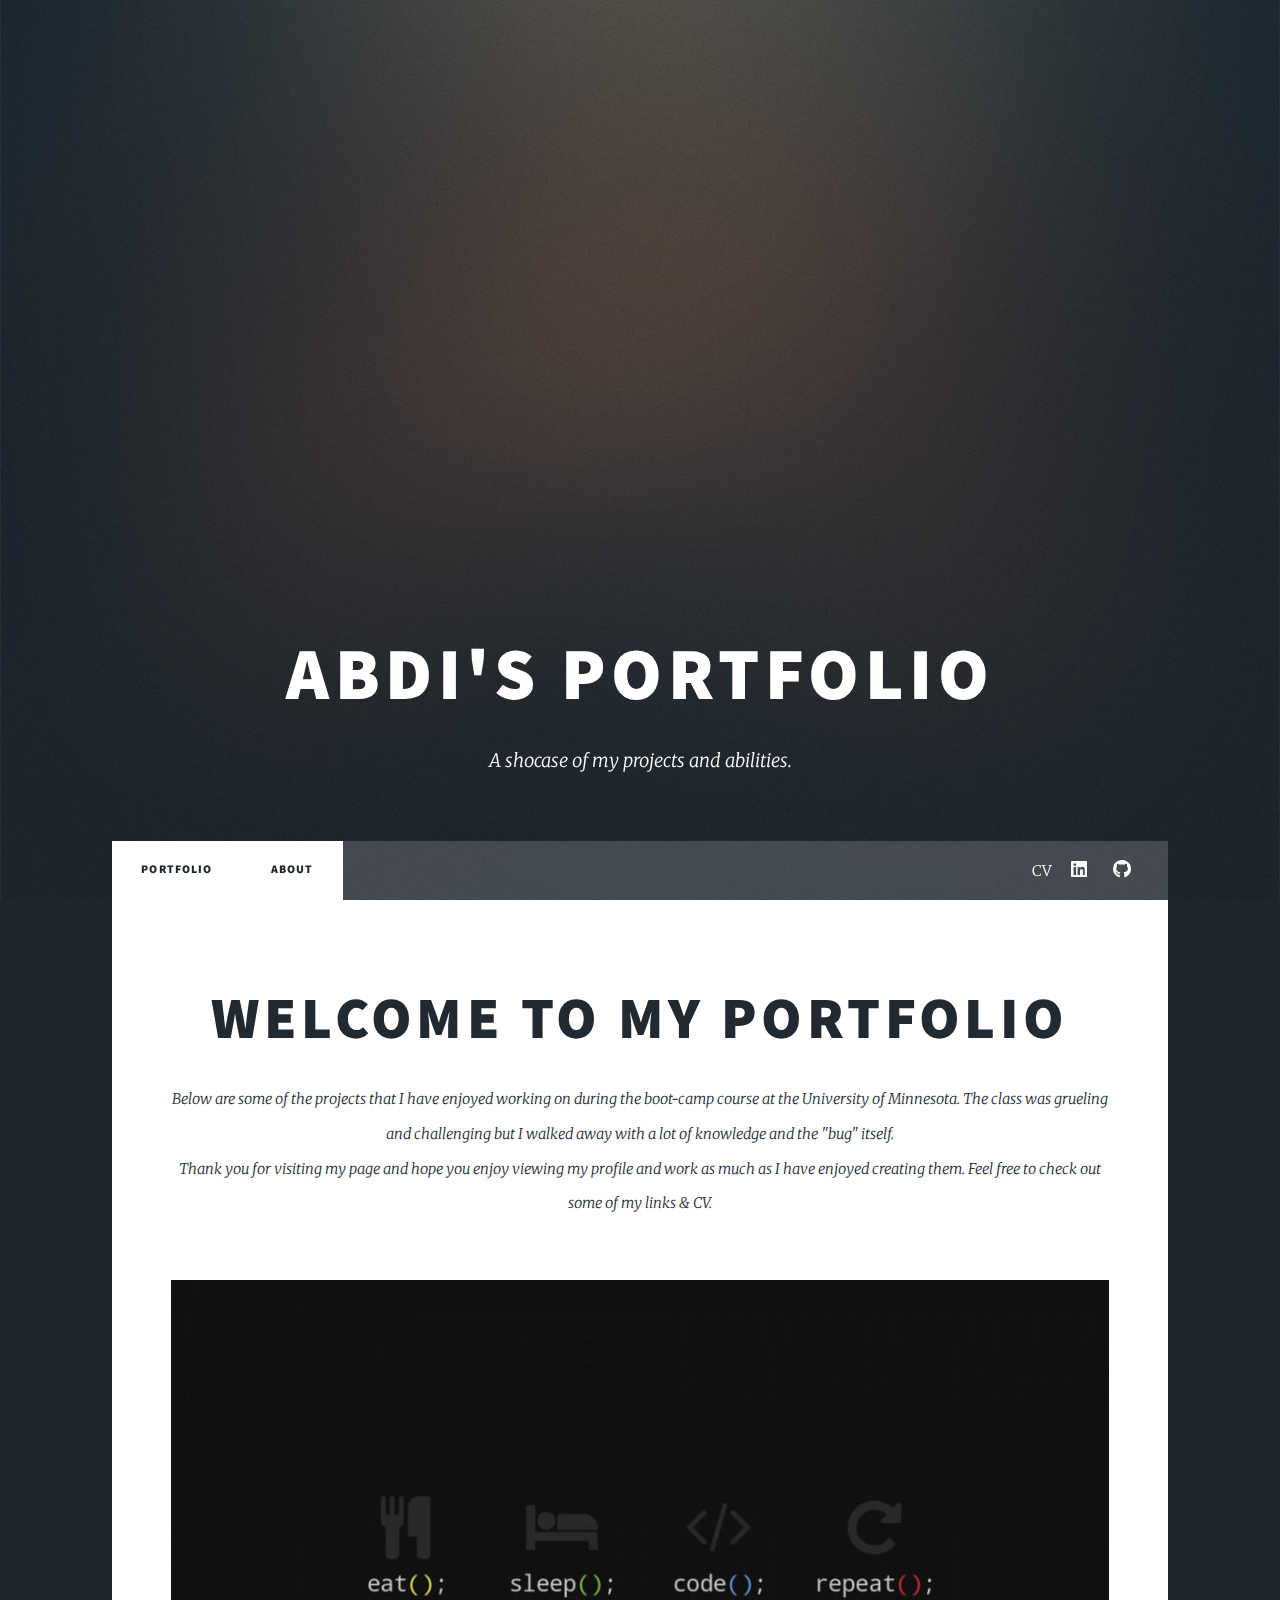
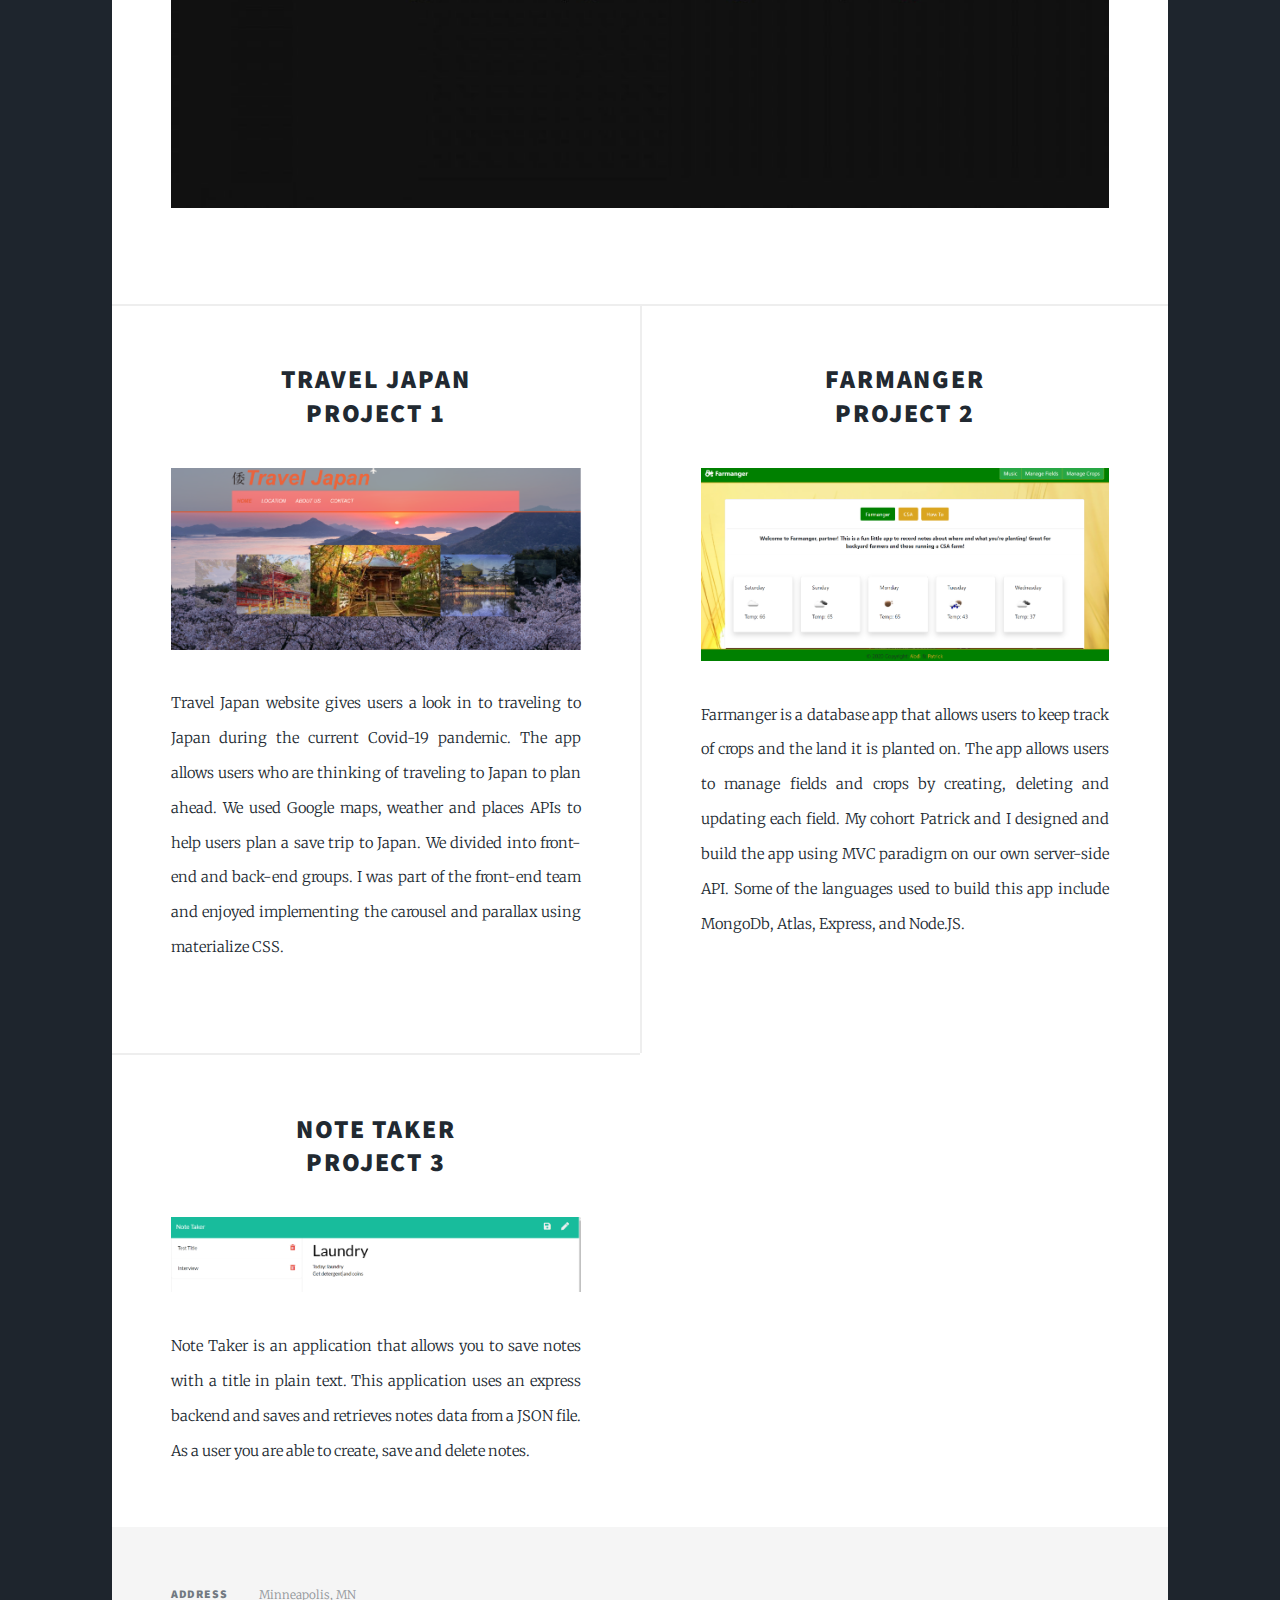
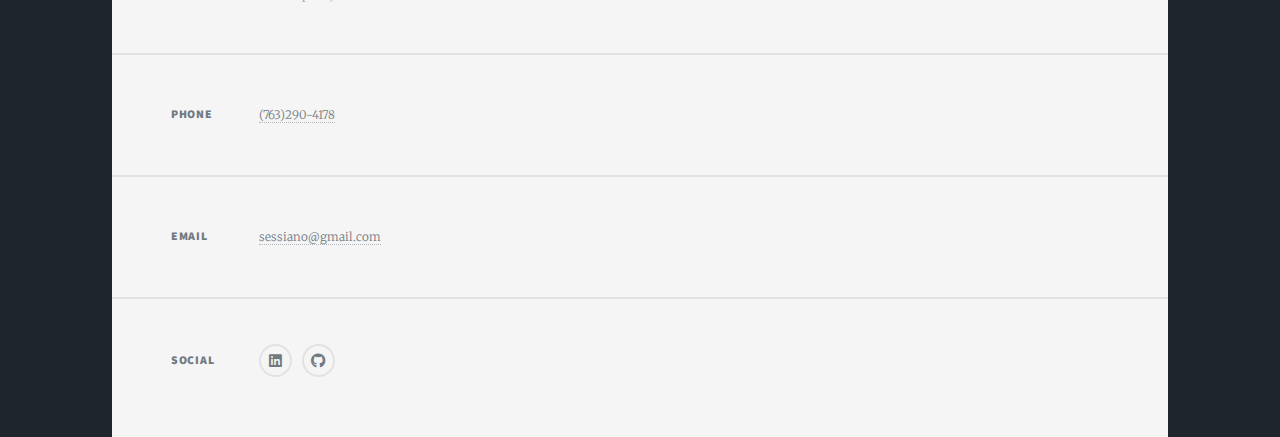
<file: portfolio.html>
<!DOCTYPE HTML>

<html>

<head>
	<title>Abdi's Portfolio</title>
	<meta charset="utf-8" />
	<meta name="viewport" content="width=device-width, initial-scale=1, user-scalable=no" />
	<link rel="stylesheet" href="assets/css/main.css" />
	<noscript>
		<link rel="stylesheet" href="assets/css/noscript.css" /></noscript>
</head>

<body class="is-preload">

	<!-- Wrapper -->
	<div id="wrapper" class="fade-in">

		<!-- Intro -->
		<div id="intro">
			<h1>Abdi's Portfolio</h1>
			<p>A shocase of my projects and abilities.</p>
			
		</div>

		<!-- Header -->
		<header id="header">
			<a href="portfolio.html" class="logo">Abdi Ismail</a>
		</header>

		<!-- Nav -->
		<nav id="nav">
			<ul class="links">
				<li class="active"><a href="portfolio.html">Portfolio</a></li>
				<li class="active"><a href="index.html">About</a></li>
				

			</ul>
			<ul class="icons">

				<li><a href="https://docs.google.com/document/d/1XoXEB3PS2GEUyZTNIsWGYBKLIlTnxlB5-hgCFDqe0O8/edit?usp=sharing" class="icon brands fa-file-csv"><span class"label">CV</span></a></li>
			
				<li><a href="https://www.linkedin.com/in/nasir-ismail-1a91961a6/" class="icon brands fa-linkedin"><span class="label">LinkedIn</span></a></li>
				
				<li><a href="https://github.com/Abdi198" class="icon brands fa-github"><span class="label">GitHub</span></a></li>

			
				
				
		

			</ul>
		</nav>

		<!-- Main -->
		<div id="main">

			<!-- Featured Post -->
			<article class="post featured">
				<header class="major">

					<h2><a href="#">Welcome To My Portfolio <br />
							</a></h2>
					
							<p>Below are some of the projects that I have enjoyed working on during the boot-camp course at the University of Minnesota. The class was grueling and challenging but I walked away with a lot of knowledge and the "bug" itself.<br />
							Thank you for visiting my page and hope you enjoy viewing my profile and work as much as I have enjoyed creating them. Feel free to check out some of my links & CV.<br /></p>
					
				</header>
				<a href="#" class="image fit"><img src="images/programming-wallpaper19-1000x563.jpg" alt="Abdi Profile Photo"  /></a>
				<!-- <ul class="actions special">
					<li><a href="#" class="button large">Full Story</a></li>
				</ul> -->
			</article>

			<!-- Posts -->
			<section class="posts">
				<article>
					<header>

						<h2><a href="https://mikemarien.github.io/travelJapan/">Travel Japan<br />
								project 1</a></h2>
					</header>
					<a href="https://mikemarien.github.io/travelJapan/" class="image fit"><img src="images/TravelJapan1.PNG" alt="Travel Japan" /></a>
					
					
					<p>Travel Japan website gives users a look in to traveling to Japan during the current Covid-19 pandemic. The app allows users who are thinking of traveling to Japan to plan ahead. We used Google maps, weather and places APIs to help users plan a save trip to Japan. We divided into front-end and back-end groups. I was part of the front-end team and enjoyed implementing the carousel and parallax using materialize CSS.  </p></p>
					<!-- <ul class="actions special">
						<li><a href="#" class="button">Full Story</a></li>
					</ul> -->
				</article>
				<article>
					<header>

						<h2><a href="https://whispering-ocean-01229.herokuapp.com/">Farmanger<br />
								project 2</a></h2>
					</header>
					<a href="https://whispering-ocean-01229.herokuapp.com" class="image fit"><img src="images/Farmanger.PNG" alt="Farmanger" /></a>
					<a> </a>
					
					<p>Farmanger is a database app that allows users to keep track of crops and the land it is planted on. The app allows users to manage fields and crops by creating, deleting and updating each field. 
						My cohort Patrick and I designed and build the app using MVC paradigm on our own server-side API. Some of the languages used to build this app include MongoDb, Atlas, Express, and Node.JS.</p>
					<!-- <ul class="actions special">
						<li><a href="#" class="button">Full Story</a></li>
					</ul> -->
				</article>
				<article style="align-content: space-between;">
					
					<header>

						
						<h2><a href="https://notetaker198.herokuapp.com/">Note Taker<br />
								Project 3</a></h2>
					</header>
					<a href="https://notetaker198.herokuapp.com/" class="image fit"><img src="images/Note Taker.PNG" alt="" /></a>
					<p>Note Taker is an application that allows you to save notes with a title in plain text. This application uses an express backend and saves and retrieves notes data from a JSON file. As a user you are able to create, save and delete notes. 
						</p>
					<!-- <ul class="actions special">
						<li><a href="#" class="button">Full Story</a></li>
					</ul> -->
				
				</article>
			</div>
			</section>
		</div>

		<!-- Footer -->
		<footer id="footer">
			
			<section class="split contact">
				<section class="alt">
					<h3>Address</h3>
					<p>Minneapolis, MN</p>
				</section>
				<section>
					<h3>Phone</h3>
					<p><a href="#">(763)290-4178</a></p>
				</section>
				<section>
					<h3>Email</h3>
					<p><a href="#">sessiano@gmail.com</a></p>
				</section>
				<section>
					<h3>Social</h3>
					<ul class="icons alt">

						<li><a href="https://www.linkedin.com/feed/" class="icon brands alt fa-linkedin"><span class="label">LinkedIn</span></a>
						</li>
						<li><a href="https://github.com/Abdi198" class="icon brands alt fa-github"><span class="label">GitHub</span></a></li>
					</ul>
				</section>
			</section>
		</footer>


	</div>

	<!-- Scripts -->
	<script src="assets/js/jquery.min.js"></script>
	<script src="assets/js/jquery.scrollex.min.js"></script>
	<script src="assets/js/jquery.scrolly.min.js"></script>
	<script src="assets/js/browser.min.js"></script>
	<script src="assets/js/breakpoints.min.js"></script>
	<script src="assets/js/util.js"></script>
	<script src="assets/js/main.js"></script>

</body>

</html>
</file>
<file: assets/css/main.css>
@import url(fontawesome-all.min.css);
@import url("https://fonts.googleapis.com/css?family=Merriweather:300,700,300italic,700italic|Source+Sans+Pro:900");

/*
	Massively by HTML5 UP
	html5up.net | @ajlkn
	Free for personal and commercial use under the CCA 3.0 license (html5up.net/license)
*/
 

html, body, div, span, applet, object,
iframe, h1, h2, h3, h4, h5, h6, p, blockquote,
pre, a, abbr, acronym, address, big, cite,
code, del, dfn, em, img, ins, kbd, q, s, samp,
small, strike, strong, sub, sup, tt, var, b,
u, i, center, dl, dt, dd, ol, ul, li, fieldset,
form, label, legend, table, caption, tbody,
tfoot, thead, tr, th, td, article, aside,
canvas, details, embed, figure, figcaption,
footer, header, hgroup, menu, nav, output, ruby,
section, summary, time, mark, audio, video {
	margin: 0;
	padding: 0;
	border: 0;
	font-size: 100%;
	font: inherit;
	vertical-align: baseline;}

article, aside, details, figcaption, figure,
footer, header, hgroup, menu, nav, section {
	display: block;}

body {
	line-height: 1;
}

ol, ul {
	list-style: none;
}


blockquote, q {
	quotes: none;
}

	blockquote:before, blockquote:after, q:before, q:after {
		content: '';
		content: none;
	}

table {
	border-collapse: collapse;
	border-spacing: 0;
}

body {
	-webkit-text-size-adjust: none;
}

mark {
	background-color: transparent;
	color: inherit;
}

input::-moz-focus-inner {
	border: 0;
	padding: 0;
}

input, select, textarea {
	-moz-appearance: none;
	-webkit-appearance: none;
	-ms-appearance: none;
	appearance: none;
}

/* Basic */

	@-ms-viewport {
		width: device-width;
	}

	body {
		-ms-overflow-style: scrollbar;
	}

	@media screen and (max-width: 480px) {

		html, body {
			min-width: 320px;
		}

	}

	html {
		box-sizing: border-box;
	}

	*, *:before, *:after {
		box-sizing: inherit;
		
	}

	body {
		background-color: #1e252d;
	}

		body.is-preload *, body.is-preload *:before, body.is-preload *:after {
			-moz-animation: none !important;
			-webkit-animation: none !important;
			-ms-animation: none !important;
			animation: none !important;
			-moz-transition: none !important;
			-webkit-transition: none !important;
			-ms-transition: none !important;
			transition: none !important;
		}

/* Type */

	html {
		font-size: 16pt;
	}

		@media screen and (max-width: 1680px) {

			html {
				font-size: 12pt;
			}

		}

		@media screen and (max-width: 1280px) {

			html {
				font-size: 11pt;
			}

		}

		@media screen and (max-width: 360px) {

			html {
				font-size: 10pt;
			}

		}

	body {
		color: #212931;
	}

	body, input, select, textarea {
		font-family: "Merriweather", Georgia, serif;
		font-weight: 300;
		font-size: 1rem;
		line-height: 2.375;
	}

	a {
		-moz-transition: color 0.2s ease-in-out, background-color 0.2s ease-in-out, border-color 0.2s ease-in-out, box-shadow 0.2s ease-in-out;
		-webkit-transition: color 0.2s ease-in-out, background-color 0.2s ease-in-out, border-color 0.2s ease-in-out, box-shadow 0.2s ease-in-out;
		-ms-transition: color 0.2s ease-in-out, background-color 0.2s ease-in-out, border-color 0.2s ease-in-out, box-shadow 0.2s ease-in-out;
		transition: color 0.2s ease-in-out, background-color 0.2s ease-in-out, border-color 0.2s ease-in-out, box-shadow 0.2s ease-in-out;
		border-bottom: dotted 1px;
		text-decoration: none;
	}

		a:hover {
			border-bottom-color: transparent;
		}

	strong, b {
		font-weight: 600;
	}

	em, i {
		font-style: italic;
	}

	p {
		text-align: justify;
		margin: 0 0 2rem 0;
	}

	h1, h2, h3, h4, h5, h6 {
		font-family: "Source Sans Pro", Helvetica, sans-serif;
		font-weight: 900;
		line-height: 1.5;
		letter-spacing: 0.075em;
		text-transform: uppercase;
		margin: 0 0 1rem 0;
	}

		h1 a, h2 a, h3 a, h4 a, h5 a, h6 a {
			border-bottom: 0;
			color: inherit;
			text-decoration: none;
			
		}

	h1 {
		font-size: 4rem;
		line-height: 1.1;
		margin: 0 0 2rem 0;
	}

	h2 {
		font-size: 1.75rem;
		line-height: 1.3;
		margin: 0 0 1.5rem 0;
	}

	h3 {
		font-size: 1.25rem;
		margin: 0 0 1.5rem 0;
	}

	h4 {
		font-size: 1rem;
	}

	h5 {
		font-size: 0.9rem;
	}

	h6 {
		font-size: 0.8rem;
	}

	sub {
		font-size: 0.8rem;
		position: relative;
		top: 0.5rem;
	}

	sup {
		font-size: 0.8rem;
		position: relative;
		top: -0.5rem;
	}

	blockquote {
		border-left: solid 4px;
		font-style: italic;
		margin: 0 0 2rem 0;
		padding: 0.5rem 0 0.5rem 2rem;
	}

	code {
		border: solid 2px;
		font-family: "Courier New", monospace;
		font-size: 0.9rem;
		margin: 0 0.25rem;
		padding: 0.25rem 0.65rem;
	}

	pre {
		-webkit-overflow-scrolling: touch;
		font-family: "Courier New", monospace;
		font-size: 0.9rem;
		margin: 0 0 2rem 0;
	}

		pre code {
			display: block;
			line-height: 1.75;
			padding: 1rem 1.5rem;
			overflow-x: auto;
		}

	hr {
		border: 0;
		border-bottom: solid 2px;
		margin: 3rem 0;
	}

		hr.major {
			margin: 5rem 0;
		}

	.align-left {
		text-align: left;
	}

	.align-center {
		text-align: center;
		
	}

	.align-right {
		text-align: right;
	}

	input, select, textarea {
		color: #212931;
	}

	a {
		color: #212931;
		border-bottom-color: rgba(33, 41, 49, 0.5);
	}

		a:hover {
			border-bottom-color: transparent;
			color: #18bfef !important;
		}

	strong, b {
		color: #212931;
	}

	h1, h2, h3, h4, h5, h6 {
		color: #212931;
	}

	blockquote {
		border-left-color: #eeeeee;
	}

	code {
		background: rgba(220, 220, 220, 0.25);
		border-color: #eeeeee;
	}

	hr {
		border-bottom-color: #eeeeee;
	}
	

/* Row */

	

	.row {
		display: flex;
		flex-wrap: wrap;
		box-sizing: border-box;
		align-items: stretch;
	}

		.row > * {
			box-sizing: border-box;
		}

		.row.gtr-uniform > * > :last-child {
			margin-bottom: 0;
		}

		.row.aln-left {
			justify-content: flex-start;
		}

		.row.aln-center {
			justify-content: center;
		}

		.row.aln-right {
			justify-content: flex-end;
		}

		.row.aln-top {
			align-items: flex-start;
		}

		.row.aln-middle {
			align-items: center;
		}

		.row.aln-bottom {
			align-items: flex-end;
		}

		.row > .imp {
			order: -1;
		}

		.row > .col-1 {
			width: 8.33333%;
		}

		.row > .off-1 {
			margin-left: 8.33333%;
		}

		.row > .col-2 {
			width: 16.66667%;
		}

		.row > .off-2 {
			margin-left: 16.66667%;
		}

		.row > .col-3 {
			width: 25%;
		}

		.row > .off-3 {
			margin-left: 25%;
		}

		.row > .col-4 {
			width: 33.33333%;
		}

		.row > .off-4 {
			margin-left: 33.33333%;
		}

		.row > .col-5 {
			width: 41.66667%;
		}

		.row > .off-5 {
			margin-left: 41.66667%;
		}

		.row > .col-6 {
			width: 50%;
		}

		.row > .off-6 {
			margin-left: 50%;
		}

		.row > .col-7 {
			width: 58.33333%;
		}

		.row > .off-7 {
			margin-left: 58.33333%;
		}

		.row > .col-8 {
			width: 66.66667%;
		}

		.row > .off-8 {
			margin-left: 66.66667%;
		}

		.row > .col-9 {
			width: 75%;
		}

		.row > .off-9 {
			margin-left: 75%;
		}

		.row > .col-10 {
			width: 83.33333%;
		}

		.row > .off-10 {
			margin-left: 83.33333%;
		}

		.row > .col-11 {
			width: 91.66667%;
		}

		.row > .off-11 {
			margin-left: 91.66667%;
		}

		.row > .col-12 {
			width: 100%;
		}

		.row > .off-12 {
			margin-left: 100%;
		}

		.row.gtr-0 {
			margin-top: 0;
			margin-left: 0rem;
		}

			.row.gtr-0 > * {
				padding: 0 0 0 0rem;
			}

			.row.gtr-0.gtr-uniform {
				margin-top: 0rem;
			}

				.row.gtr-0.gtr-uniform > * {
					padding-top: 0rem;
				}

		.row.gtr-25 {
			margin-top: 0;
			margin-left: -0.375rem;
		}

			.row.gtr-25 > * {
				padding: 0 0 0 0.375rem;
			}

			.row.gtr-25.gtr-uniform {
				margin-top: -0.375rem;
			}

				.row.gtr-25.gtr-uniform > * {
					padding-top: 0.375rem;
				}

		.row.gtr-50 {
			margin-top: 0;
			margin-left: -0.75rem;
		}

			.row.gtr-50 > * {
				padding: 0 0 0 0.75rem;
			}

			.row.gtr-50.gtr-uniform {
				margin-top: -0.75rem;
			}

				.row.gtr-50.gtr-uniform > * {
					padding-top: 0.75rem;
				}

		.row {
			margin-top: 0;
			margin-left: -1.5rem;
		}

			.row > * {
				padding: 0 0 0 1.5rem;
			}

			.row.gtr-uniform {
				margin-top: -1.5rem;
			}

				.row.gtr-uniform > * {
					padding-top: 1.5rem;
				}

		.row.gtr-150 {
			margin-top: 0;
			margin-left: -2.25rem;
		}

			.row.gtr-150 > * {
				padding: 0 0 0 2.25rem;
			}

			.row.gtr-150.gtr-uniform {
				margin-top: -2.25rem;
			}

				.row.gtr-150.gtr-uniform > * {
					padding-top: 2.25rem;
				}

		.row.gtr-200 {
			margin-top: 0;
			margin-left: -3rem;
		}

			.row.gtr-200 > * {
				padding: 0 0 0 3rem;
			}

			.row.gtr-200.gtr-uniform {
				margin-top: -3rem;
			}

				.row.gtr-200.gtr-uniform > * {
					padding-top: 3rem;
				}

		@media screen and (max-width: 1680px) {

			.row {
				display: flex;
				flex-wrap: wrap;
				box-sizing: border-box;
				align-items: stretch;
			}

				.row > * {
					box-sizing: border-box;
				}

				.row.gtr-uniform > * > :last-child {
					margin-bottom: 0;
				}

				.row.aln-left {
					justify-content: flex-start;
				}

				.row.aln-center {
					justify-content: center;
				}

				.row.aln-right {
					justify-content: flex-end;
				}

				.row.aln-top {
					align-items: flex-start;
				}

				.row.aln-middle {
					align-items: center;
				}

				.row.aln-bottom {
					align-items: flex-end;
				}

				.row > .imp-xlarge {
					order: -1;
				}

				.row > .col-1-xlarge {
					width: 8.33333%;
				}

				.row > .off-1-xlarge {
					margin-left: 8.33333%;
				}

				.row > .col-2-xlarge {
					width: 16.66667%;
				}

				.row > .off-2-xlarge {
					margin-left: 16.66667%;
				}

				.row > .col-3-xlarge {
					width: 25%;
				}

				.row > .off-3-xlarge {
					margin-left: 25%;
				}

				.row > .col-4-xlarge {
					width: 33.33333%;
				}

				.row > .off-4-xlarge {
					margin-left: 33.33333%;
				}

				.row > .col-5-xlarge {
					width: 41.66667%;
				}

				.row > .off-5-xlarge {
					margin-left: 41.66667%;
				}

				.row > .col-6-xlarge {
					width: 50%;
				}

				.row > .off-6-xlarge {
					margin-left: 50%;
				}

				.row > .col-7-xlarge {
					width: 58.33333%;
				}

				.row > .off-7-xlarge {
					margin-left: 58.33333%;
				}

				.row > .col-8-xlarge {
					width: 66.66667%;
				}

				.row > .off-8-xlarge {
					margin-left: 66.66667%;
				}

				.row > .col-9-xlarge {
					width: 75%;
				}

				.row > .off-9-xlarge {
					margin-left: 75%;
				}

				.row > .col-10-xlarge {
					width: 83.33333%;
				}

				.row > .off-10-xlarge {
					margin-left: 83.33333%;
				}

				.row > .col-11-xlarge {
					width: 91.66667%;
				}

				.row > .off-11-xlarge {
					margin-left: 91.66667%;
				}

				.row > .col-12-xlarge {
					width: 100%;
				}

				.row > .off-12-xlarge {
					margin-left: 100%;
				}

				.row.gtr-0 {
					margin-top: 0;
					margin-left: 0rem;
				}

					.row.gtr-0 > * {
						padding: 0 0 0 0rem;
					}

					.row.gtr-0.gtr-uniform {
						margin-top: 0rem;
					}

						.row.gtr-0.gtr-uniform > * {
							padding-top: 0rem;
						}

				.row.gtr-25 {
					margin-top: 0;
					margin-left: -0.375rem;
				}

					.row.gtr-25 > * {
						padding: 0 0 0 0.375rem;
					}

					.row.gtr-25.gtr-uniform {
						margin-top: -0.375rem;
					}

						.row.gtr-25.gtr-uniform > * {
							padding-top: 0.375rem;
						}

				.row.gtr-50 {
					margin-top: 0;
					margin-left: -0.75rem;
				}

					.row.gtr-50 > * {
						padding: 0 0 0 0.75rem;
					}

					.row.gtr-50.gtr-uniform {
						margin-top: -0.75rem;
					}

						.row.gtr-50.gtr-uniform > * {
							padding-top: 0.75rem;
						}

				.row {
					margin-top: 0;
					margin-left: -1.5rem;
				}

					.row > * {
						padding: 0 0 0 1.5rem;
					}

					.row.gtr-uniform {
						margin-top: -1.5rem;
					}

						.row.gtr-uniform > * {
							padding-top: 1.5rem;
						}

				.row.gtr-150 {
					margin-top: 0;
					margin-left: -2.25rem;
				}

					.row.gtr-150 > * {
						padding: 0 0 0 2.25rem;
					}

					.row.gtr-150.gtr-uniform {
						margin-top: -2.25rem;
					}

						.row.gtr-150.gtr-uniform > * {
							padding-top: 2.25rem;
						}

				.row.gtr-200 {
					margin-top: 0;
					margin-left: -3rem;
				}

					.row.gtr-200 > * {
						padding: 0 0 0 3rem;
					}

					.row.gtr-200.gtr-uniform {
						margin-top: -3rem;
					}

						.row.gtr-200.gtr-uniform > * {
							padding-top: 3rem;
						}

		}

		@media screen and (max-width: 1280px) {

			.row {
				display: flex;
				flex-wrap: wrap;
				box-sizing: border-box;
				align-items: stretch;
			}

				.row > * {
					box-sizing: border-box;
				}

				.row.gtr-uniform > * > :last-child {
					margin-bottom: 0;
				}

				.row.aln-left {
					justify-content: flex-start;
				}

				.row.aln-center {
					justify-content: center;
				}

				.row.aln-right {
					justify-content: flex-end;
				}

				.row.aln-top {
					align-items: flex-start;
				}

				.row.aln-middle {
					align-items: center;
				}

				.row.aln-bottom {
					align-items: flex-end;
				}

				.row > .imp-large {
					order: -1;
				}

				.row > .col-1-large {
					width: 8.33333%;
				}

				.row > .off-1-large {
					margin-left: 8.33333%;
				}

				.row > .col-2-large {
					width: 16.66667%;
				}

				.row > .off-2-large {
					margin-left: 16.66667%;
				}

				.row > .col-3-large {
					width: 25%;
				}

				.row > .off-3-large {
					margin-left: 25%;
				}

				.row > .col-4-large {
					width: 33.33333%;
				}

				.row > .off-4-large {
					margin-left: 33.33333%;
				}

				.row > .col-5-large {
					width: 41.66667%;
				}

				.row > .off-5-large {
					margin-left: 41.66667%;
				}

				.row > .col-6-large {
					width: 50%;
				}

				.row > .off-6-large {
					margin-left: 50%;
				}

				.row > .col-7-large {
					width: 58.33333%;
				}

				.row > .off-7-large {
					margin-left: 58.33333%;
				}

				.row > .col-8-large {
					width: 66.66667%;
				}

				.row > .off-8-large {
					margin-left: 66.66667%;
				}

				.row > .col-9-large {
					width: 75%;
				}

				.row > .off-9-large {
					margin-left: 75%;
				}

				.row > .col-10-large {
					width: 83.33333%;
				}

				.row > .off-10-large {
					margin-left: 83.33333%;
				}

				.row > .col-11-large {
					width: 91.66667%;
				}

				.row > .off-11-large {
					margin-left: 91.66667%;
				}

				.row > .col-12-large {
					width: 100%;
				}

				.row > .off-12-large {
					margin-left: 100%;
				}

				.row.gtr-0 {
					margin-top: 0;
					margin-left: 0rem;
				}

					.row.gtr-0 > * {
						padding: 0 0 0 0rem;
					}

					.row.gtr-0.gtr-uniform {
						margin-top: 0rem;
					}

						.row.gtr-0.gtr-uniform > * {
							padding-top: 0rem;
						}

				.row.gtr-25 {
					margin-top: 0;
					margin-left: -0.375rem;
				}

					.row.gtr-25 > * {
						padding: 0 0 0 0.375rem;
					}

					.row.gtr-25.gtr-uniform {
						margin-top: -0.375rem;
					}

						.row.gtr-25.gtr-uniform > * {
							padding-top: 0.375rem;
						}

				.row.gtr-50 {
					margin-top: 0;
					margin-left: -0.75rem;
				}

					.row.gtr-50 > * {
						padding: 0 0 0 0.75rem;
					}

					.row.gtr-50.gtr-uniform {
						margin-top: -0.75rem;
					}

						.row.gtr-50.gtr-uniform > * {
							padding-top: 0.75rem;
						}

				.row {
					margin-top: 0;
					margin-left: -1.5rem;
				}

					.row > * {
						padding: 0 0 0 1.5rem;
					}

					.row.gtr-uniform {
						margin-top: -1.5rem;
					}

						.row.gtr-uniform > * {
							padding-top: 1.5rem;
						}

				.row.gtr-150 {
					margin-top: 0;
					margin-left: -2.25rem;
				}

					.row.gtr-150 > * {
						padding: 0 0 0 2.25rem;
					}

					.row.gtr-150.gtr-uniform {
						margin-top: -2.25rem;
					}

						.row.gtr-150.gtr-uniform > * {
							padding-top: 2.25rem;
						}

				.row.gtr-200 {
					margin-top: 0;
					margin-left: -3rem;
				}

					.row.gtr-200 > * {
						padding: 0 0 0 3rem;
					}

					.row.gtr-200.gtr-uniform {
						margin-top: -3rem;
					}

						.row.gtr-200.gtr-uniform > * {
							padding-top: 3rem;
						}

		}

		@media screen and (max-width: 980px) {

			.row {
				display: flex;
				flex-wrap: wrap;
				box-sizing: border-box;
				align-items: stretch;
			}

				.row > * {
					box-sizing: border-box;
				}

				.row.gtr-uniform > * > :last-child {
					margin-bottom: 0;
				}

				.row.aln-left {
					justify-content: flex-start;
				}

				.row.aln-center {
					justify-content: center;
				}

				.row.aln-right {
					justify-content: flex-end;
				}

				.row.aln-top {
					align-items: flex-start;
				}

				.row.aln-middle {
					align-items: center;
				}

				.row.aln-bottom {
					align-items: flex-end;
				}

				.row > .imp-medium {
					order: -1;
				}

				.row > .col-1-medium {
					width: 8.33333%;
				}

				.row > .off-1-medium {
					margin-left: 8.33333%;
				}

				.row > .col-2-medium {
					width: 16.66667%;
				}

				.row > .off-2-medium {
					margin-left: 16.66667%;
				}

				.row > .col-3-medium {
					width: 25%;
				}

				.row > .off-3-medium {
					margin-left: 25%;
				}

				.row > .col-4-medium {
					width: 33.33333%;
				}

				.row > .off-4-medium {
					margin-left: 33.33333%;
				}

				.row > .col-5-medium {
					width: 41.66667%;
				}

				.row > .off-5-medium {
					margin-left: 41.66667%;
				}

				.row > .col-6-medium {
					width: 50%;
				}

				.row > .off-6-medium {
					margin-left: 50%;
				}

				.row > .col-7-medium {
					width: 58.33333%;
				}

				.row > .off-7-medium {
					margin-left: 58.33333%;
				}

				.row > .col-8-medium {
					width: 66.66667%;
				}

				.row > .off-8-medium {
					margin-left: 66.66667%;
				}

				.row > .col-9-medium {
					width: 75%;
				}

				.row > .off-9-medium {
					margin-left: 75%;
				}

				.row > .col-10-medium {
					width: 83.33333%;
				}

				.row > .off-10-medium {
					margin-left: 83.33333%;
				}

				.row > .col-11-medium {
					width: 91.66667%;
				}

				.row > .off-11-medium {
					margin-left: 91.66667%;
				}

				.row > .col-12-medium {
					width: 100%;
				}

				.row > .off-12-medium {
					margin-left: 100%;
				}

				.row.gtr-0 {
					margin-top: 0;
					margin-left: 0rem;
				}

					.row.gtr-0 > * {
						padding: 0 0 0 0rem;
					}

					.row.gtr-0.gtr-uniform {
						margin-top: 0rem;
					}

						.row.gtr-0.gtr-uniform > * {
							padding-top: 0rem;
						}

				.row.gtr-25 {
					margin-top: 0;
					margin-left: -0.375rem;
				}

					.row.gtr-25 > * {
						padding: 0 0 0 0.375rem;
					}

					.row.gtr-25.gtr-uniform {
						margin-top: -0.375rem;
					}

						.row.gtr-25.gtr-uniform > * {
							padding-top: 0.375rem;
						}

				.row.gtr-50 {
					margin-top: 0;
					margin-left: -0.75rem;
				}

					.row.gtr-50 > * {
						padding: 0 0 0 0.75rem;
					}

					.row.gtr-50.gtr-uniform {
						margin-top: -0.75rem;
					}

						.row.gtr-50.gtr-uniform > * {
							padding-top: 0.75rem;
						}

				.row {
					margin-top: 0;
					margin-left: -1.5rem;
				}

					.row > * {
						padding: 0 0 0 1.5rem;
					}

					.row.gtr-uniform {
						margin-top: -1.5rem;
					}

						.row.gtr-uniform > * {
							padding-top: 1.5rem;
						}

				.row.gtr-150 {
					margin-top: 0;
					margin-left: -2.25rem;
				}

					.row.gtr-150 > * {
						padding: 0 0 0 2.25rem;
					}

					.row.gtr-150.gtr-uniform {
						margin-top: -2.25rem;
					}

						.row.gtr-150.gtr-uniform > * {
							padding-top: 2.25rem;
						}

				.row.gtr-200 {
					margin-top: 0;
					margin-left: -3rem;
				}

					.row.gtr-200 > * {
						padding: 0 0 0 3rem;
					}

					.row.gtr-200.gtr-uniform {
						margin-top: -3rem;
					}

						.row.gtr-200.gtr-uniform > * {
							padding-top: 3rem;
						}

		}

		@media screen and (max-width: 736px) {

			.row {
				display: flex;
				flex-wrap: wrap;
				box-sizing: border-box;
				align-items: stretch;
			}

				.row > * {
					box-sizing: border-box;
				}

				.row.gtr-uniform > * > :last-child {
					margin-bottom: 0;
				}

				.row.aln-left {
					justify-content: flex-start;
				}

				.row.aln-center {
					justify-content: center;
				}

				.row.aln-right {
					justify-content: flex-end;
				}

				.row.aln-top {
					align-items: flex-start;
				}

				.row.aln-middle {
					align-items: center;
				}

				.row.aln-bottom {
					align-items: flex-end;
				}

				.row > .imp-small {
					order: -1;
				}

				.row > .col-1-small {
					width: 8.33333%;
				}

				.row > .off-1-small {
					margin-left: 8.33333%;
				}

				.row > .col-2-small {
					width: 16.66667%;
				}

				.row > .off-2-small {
					margin-left: 16.66667%;
				}

				.row > .col-3-small {
					width: 25%;
				}

				.row > .off-3-small {
					margin-left: 25%;
				}

				.row > .col-4-small {
					width: 33.33333%;
				}

				.row > .off-4-small {
					margin-left: 33.33333%;
				}

				.row > .col-5-small {
					width: 41.66667%;
				}

				.row > .off-5-small {
					margin-left: 41.66667%;
				}

				.row > .col-6-small {
					width: 50%;
				}

				.row > .off-6-small {
					margin-left: 50%;
				}

				.row > .col-7-small {
					width: 58.33333%;
				}

				.row > .off-7-small {
					margin-left: 58.33333%;
				}

				.row > .col-8-small {
					width: 66.66667%;
				}

				.row > .off-8-small {
					margin-left: 66.66667%;
				}

				.row > .col-9-small {
					width: 75%;
				}

				.row > .off-9-small {
					margin-left: 75%;
				}

				.row > .col-10-small {
					width: 83.33333%;
				}

				.row > .off-10-small {
					margin-left: 83.33333%;
				}

				.row > .col-11-small {
					width: 91.66667%;
				}

				.row > .off-11-small {
					margin-left: 91.66667%;
				}

				.row > .col-12-small {
					width: 100%;
				}

				.row > .off-12-small {
					margin-left: 100%;
				}

				.row.gtr-0 {
					margin-top: 0;
					margin-left: 0rem;
				}

					.row.gtr-0 > * {
						padding: 0 0 0 0rem;
					}

					.row.gtr-0.gtr-uniform {
						margin-top: 0rem;
					}

						.row.gtr-0.gtr-uniform > * {
							padding-top: 0rem;
						}

				.row.gtr-25 {
					margin-top: 0;
					margin-left: -0.375rem;
				}

					.row.gtr-25 > * {
						padding: 0 0 0 0.375rem;
					}

					.row.gtr-25.gtr-uniform {
						margin-top: -0.375rem;
					}

						.row.gtr-25.gtr-uniform > * {
							padding-top: 0.375rem;
						}

				.row.gtr-50 {
					margin-top: 0;
					margin-left: -0.75rem;
				}

					.row.gtr-50 > * {
						padding: 0 0 0 0.75rem;
					}

					.row.gtr-50.gtr-uniform {
						margin-top: -0.75rem;
					}

						.row.gtr-50.gtr-uniform > * {
							padding-top: 0.75rem;
						}

				.row {
					margin-top: 0;
					margin-left: -1.5rem;
				}

					.row > * {
						padding: 0 0 0 1.5rem;
					}

					.row.gtr-uniform {
						margin-top: -1.5rem;
					}

						.row.gtr-uniform > * {
							padding-top: 1.5rem;
						}

				.row.gtr-150 {
					margin-top: 0;
					margin-left: -2.25rem;
				}

					.row.gtr-150 > * {
						padding: 0 0 0 2.25rem;
					}

					.row.gtr-150.gtr-uniform {
						margin-top: -2.25rem;
					}

						.row.gtr-150.gtr-uniform > * {
							padding-top: 2.25rem;
						}

				.row.gtr-200 {
					margin-top: 0;
					margin-left: -3rem;
				}

					.row.gtr-200 > * {
						padding: 0 0 0 3rem;
					}

					.row.gtr-200.gtr-uniform {
						margin-top: -3rem;
					}

						.row.gtr-200.gtr-uniform > * {
							padding-top: 3rem;
						}

		}

		@media screen and (max-width: 480px) {

			.row {
				display: flex;
				flex-wrap: wrap;
				box-sizing: border-box;
				align-items: stretch;
			}

				.row > * {
					box-sizing: border-box;
				}

				.row.gtr-uniform > * > :last-child {
					margin-bottom: 0;
				}

				.row.aln-left {
					justify-content: flex-start;
				}

				.row.aln-center {
					justify-content: center;
				}

				.row.aln-right {
					justify-content: flex-end;
				}

				.row.aln-top {
					align-items: flex-start;
				}

				.row.aln-middle {
					align-items: center;
				}

				.row.aln-bottom {
					align-items: flex-end;
				}

				.row > .imp-xsmall {
					order: -1;
				}

				.row > .col-1-xsmall {
					width: 8.33333%;
				}

				.row > .off-1-xsmall {
					margin-left: 8.33333%;
				}

				.row > .col-2-xsmall {
					width: 16.66667%;
				}

				.row > .off-2-xsmall {
					margin-left: 16.66667%;
				}

				.row > .col-3-xsmall {
					width: 25%;
				}

				.row > .off-3-xsmall {
					margin-left: 25%;
				}

				.row > .col-4-xsmall {
					width: 33.33333%;
				}

				.row > .off-4-xsmall {
					margin-left: 33.33333%;
				}

				.row > .col-5-xsmall {
					width: 41.66667%;
				}

				.row > .off-5-xsmall {
					margin-left: 41.66667%;
				}

				.row > .col-6-xsmall {
					width: 50%;
				}

				.row > .off-6-xsmall {
					margin-left: 50%;
				}

				.row > .col-7-xsmall {
					width: 58.33333%;
				}

				.row > .off-7-xsmall {
					margin-left: 58.33333%;
				}

				.row > .col-8-xsmall {
					width: 66.66667%;
				}

				.row > .off-8-xsmall {
					margin-left: 66.66667%;
				}

				.row > .col-9-xsmall {
					width: 75%;
				}

				.row > .off-9-xsmall {
					margin-left: 75%;
				}

				.row > .col-10-xsmall {
					width: 83.33333%;
				}

				.row > .off-10-xsmall {
					margin-left: 83.33333%;
				}

				.row > .col-11-xsmall {
					width: 91.66667%;
				}

				.row > .off-11-xsmall {
					margin-left: 91.66667%;
				}

				.row > .col-12-xsmall {
					width: 100%;
				}

				.row > .off-12-xsmall {
					margin-left: 100%;
				}

				.row.gtr-0 {
					margin-top: 0;
					margin-left: 0rem;
				}

					.row.gtr-0 > * {
						padding: 0 0 0 0rem;
					}

					.row.gtr-0.gtr-uniform {
						margin-top: 0rem;
					}

						.row.gtr-0.gtr-uniform > * {
							padding-top: 0rem;
						}

				.row.gtr-25 {
					margin-top: 0;
					margin-left: -0.375rem;
				}

					.row.gtr-25 > * {
						padding: 0 0 0 0.375rem;
					}

					.row.gtr-25.gtr-uniform {
						margin-top: -0.375rem;
					}

						.row.gtr-25.gtr-uniform > * {
							padding-top: 0.375rem;
						}

				.row.gtr-50 {
					margin-top: 0;
					margin-left: -0.75rem;
				}

					.row.gtr-50 > * {
						padding: 0 0 0 0.75rem;
					}

					.row.gtr-50.gtr-uniform {
						margin-top: -0.75rem;
					}

						.row.gtr-50.gtr-uniform > * {
							padding-top: 0.75rem;
						}

				.row {
					margin-top: 0;
					margin-left: -1.5rem;
				}

					.row > * {
						padding: 0 0 0 1.5rem;
					}

					.row.gtr-uniform {
						margin-top: -1.5rem;
					}

						.row.gtr-uniform > * {
							padding-top: 1.5rem;
						}

				.row.gtr-150 {
					margin-top: 0;
					margin-left: -2.25rem;
				}

					.row.gtr-150 > * {
						padding: 0 0 0 2.25rem;
					}

					.row.gtr-150.gtr-uniform {
						margin-top: -2.25rem;
					}

						.row.gtr-150.gtr-uniform > * {
							padding-top: 2.25rem;
						}

				.row.gtr-200 {
					margin-top: 0;
					margin-left: -3rem;
				}

					.row.gtr-200 > * {
						padding: 0 0 0 3rem;
					}

					.row.gtr-200.gtr-uniform {
						margin-top: -3rem;
					}

						.row.gtr-200.gtr-uniform > * {
							padding-top: 3rem;
						}

		}

		@media screen and (max-width: 360px) {

			.row {
				display: flex;
				flex-wrap: wrap;
				box-sizing: border-box;
				align-items: stretch;
			}

				.row > * {
					box-sizing: border-box;
				}

				.row.gtr-uniform > * > :last-child {
					margin-bottom: 0;
				}

				.row.aln-left {
					justify-content: flex-start;
				}

				.row.aln-center {
					justify-content: center;
				}

				.row.aln-right {
					justify-content: flex-end;
				}

				.row.aln-top {
					align-items: flex-start;
				}

				.row.aln-middle {
					align-items: center;
				}

				.row.aln-bottom {
					align-items: flex-end;
				}

				.row > .imp-xxsmall {
					order: -1;
				}

				.row > .col-1-xxsmall {
					width: 8.33333%;
				}

				.row > .off-1-xxsmall {
					margin-left: 8.33333%;
				}

				.row > .col-2-xxsmall {
					width: 16.66667%;
				}

				.row > .off-2-xxsmall {
					margin-left: 16.66667%;
				}

				.row > .col-3-xxsmall {
					width: 25%;
				}

				.row > .off-3-xxsmall {
					margin-left: 25%;
				}

				.row > .col-4-xxsmall {
					width: 33.33333%;
				}

				.row > .off-4-xxsmall {
					margin-left: 33.33333%;
				}

				.row > .col-5-xxsmall {
					width: 41.66667%;
				}

				.row > .off-5-xxsmall {
					margin-left: 41.66667%;
				}

				.row > .col-6-xxsmall {
					width: 50%;
				}

				.row > .off-6-xxsmall {
					margin-left: 50%;
				}

				.row > .col-7-xxsmall {
					width: 58.33333%;
				}

				.row > .off-7-xxsmall {
					margin-left: 58.33333%;
				}

				.row > .col-8-xxsmall {
					width: 66.66667%;
				}

				.row > .off-8-xxsmall {
					margin-left: 66.66667%;
				}

				.row > .col-9-xxsmall {
					width: 75%;
				}

				.row > .off-9-xxsmall {
					margin-left: 75%;
				}

				.row > .col-10-xxsmall {
					width: 83.33333%;
				}

				.row > .off-10-xxsmall {
					margin-left: 83.33333%;
				}

				.row > .col-11-xxsmall {
					width: 91.66667%;
				}

				.row > .off-11-xxsmall {
					margin-left: 91.66667%;
				}

				.row > .col-12-xxsmall {
					width: 100%;
				}

				.row > .off-12-xxsmall {
					margin-left: 100%;
				}

				.row.gtr-0 {
					margin-top: 0;
					margin-left: 0rem;
				}

					.row.gtr-0 > * {
						padding: 0 0 0 0rem;
					}

					.row.gtr-0.gtr-uniform {
						margin-top: 0rem;
					}

						.row.gtr-0.gtr-uniform > * {
							padding-top: 0rem;
						}

				.row.gtr-25 {
					margin-top: 0;
					margin-left: -0.375rem;
				}

					.row.gtr-25 > * {
						padding: 0 0 0 0.375rem;
					}

					.row.gtr-25.gtr-uniform {
						margin-top: -0.375rem;
					}

						.row.gtr-25.gtr-uniform > * {
							padding-top: 0.375rem;
						}

				.row.gtr-50 {
					margin-top: 0;
					margin-left: -0.75rem;
				}

					.row.gtr-50 > * {
						padding: 0 0 0 0.75rem;
					}

					.row.gtr-50.gtr-uniform {
						margin-top: -0.75rem;
					}

						.row.gtr-50.gtr-uniform > * {
							padding-top: 0.75rem;
						}

				.row {
					margin-top: 0;
					margin-left: -1.5rem;
				}

					.row > * {
						padding: 0 0 0 1.5rem;
					}

					.row.gtr-uniform {
						margin-top: -1.5rem;
					}

						.row.gtr-uniform > * {
							padding-top: 1.5rem;
						}

				.row.gtr-150 {
					margin-top: 0;
					margin-left: -2.25rem;
				}

					.row.gtr-150 > * {
						padding: 0 0 0 2.25rem;
					}

					.row.gtr-150.gtr-uniform {
						margin-top: -2.25rem;
					}

						.row.gtr-150.gtr-uniform > * {
							padding-top: 2.25rem;
						}

				.row.gtr-200 {
					margin-top: 0;
					margin-left: -3rem;
				}

					.row.gtr-200 > * {
						padding: 0 0 0 3rem;
					}

					.row.gtr-200.gtr-uniform {
						margin-top: -3rem;
					}

						.row.gtr-200.gtr-uniform > * {
							padding-top: 3rem;
						}

		}

/* Box */

	.box {
		border: solid 2px;
		margin-bottom: 2rem;
		padding: 1.5rem;
	}

		.box > :last-child,
		.box > :last-child > :last-child,
		.box > :last-child > :last-child > :last-child {
			margin-bottom: 0;
		}

		.box.alt {
			border: 0;
			border-radius: 0;
			padding: 0;
		}

	.box {
		border-color: #eeeeee;
	}

/* Button */

	input[type="submit"],
	input[type="reset"],
	input[type="button"],
	button,
	.button {
		-moz-appearance: none;
		-webkit-appearance: none;
		-ms-appearance: none;
		appearance: none;
		-moz-transition: background-color 0.2s ease-in-out, box-shadow 0.2s ease-in-out, color 0.2s ease-in-out;
		-webkit-transition: background-color 0.2s ease-in-out, box-shadow 0.2s ease-in-out, color 0.2s ease-in-out;
		-ms-transition: background-color 0.2s ease-in-out, box-shadow 0.2s ease-in-out, color 0.2s ease-in-out;
		transition: background-color 0.2s ease-in-out, box-shadow 0.2s ease-in-out, color 0.2s ease-in-out;
		border: 0;
		border-radius: 0;
		cursor: pointer;
		display: inline-block;
		font-family: "Source Sans Pro", Helvetica, sans-serif;
		font-size: 0.8rem;
		font-weight: 900;
		letter-spacing: 0.075em;
		height: 3rem;
		line-height: 3rem;
		padding: 0 2rem;
		text-align: center;
		text-decoration: none;
		text-transform: uppercase;
		white-space: nowrap;
	}

		input[type="submit"].icon:before,
		input[type="reset"].icon:before,
		input[type="button"].icon:before,
		button.icon:before,
		.button.icon:before {
			margin-right: 0.5rem;
		}

		input[type="submit"].icon.solo,
		input[type="reset"].icon.solo,
		input[type="button"].icon.solo,
		button.icon.solo,
		.button.icon.solo {
			position: relative;
			width: 4rem;
			height: 4rem;
			line-height: 4rem;
			border-radius: 4rem;
			text-indent: 4rem;
			overflow: hidden;
			padding: 0;
			white-space: nowrap;
		}

			input[type="submit"].icon.solo:before,
			input[type="reset"].icon.solo:before,
			input[type="button"].icon.solo:before,
			button.icon.solo:before,
			.button.icon.solo:before {
				position: absolute;
				display: block;
				top: 0;
				left: 0;
				width: inherit;
				height: inherit;
				line-height: inherit;
				font-size: 1.25rem;
				margin-right: 0;
				text-align: center;
				text-indent: 0;
			}

		input[type="submit"].fit,
		input[type="reset"].fit,
		input[type="button"].fit,
		button.fit,
		.button.fit {
			width: 100%;
		}

		input[type="submit"].small,
		input[type="reset"].small,
		input[type="button"].small,
		button.small,
		.button.small {
			font-size: 0.7rem;
			height: 2.5rem;
			line-height: 2.5rem;
			padding: 0 1.5rem;
		}

		input[type="submit"].large,
		input[type="reset"].large,
		input[type="button"].large,
		button.large,
		.button.large {
			font-size: 0.9rem;
			height: 3.5rem;
			line-height: 3.5rem;
			padding: 0 2.75rem;
		}

		@media screen and (max-width: 980px) {

			input[type="submit"],
			input[type="reset"],
			input[type="button"],
			button,
			.button {
				font-size: 0.9rem;
				height: 3.25rem;
				line-height: 3.25rem;
			}

				input[type="submit"].large,
				input[type="reset"].large,
				input[type="button"].large,
				button.large,
				.button.large {
					font-size: 1rem;
					height: 3.75rem;
					line-height: 3.75rem;
				}

		}

		input[type="submit"].disabled, input[type="submit"]:disabled,
		input[type="reset"].disabled,
		input[type="reset"]:disabled,
		input[type="button"].disabled,
		input[type="button"]:disabled,
		button.disabled,
		button:disabled,
		.button.disabled,
		.button:disabled {
			pointer-events: none;
			opacity: 0.25;
		}

	input[type="submit"],
	input[type="reset"],
	input[type="button"],
	button,
	.button {
		background-color: transparent;
		box-shadow: inset 0 0 0 2px #212931;
		color: #212931 !important;
	}

		input[type="submit"]:hover,
		input[type="reset"]:hover,
		input[type="button"]:hover,
		button:hover,
		.button:hover {
			box-shadow: inset 0 0 0 2px #18bfef;
			color: #18bfef !important;
		}

		input[type="submit"].primary,
		input[type="reset"].primary,
		input[type="button"].primary,
		button.primary,
		.button.primary {
			background-color: #212931;
			box-shadow: none;
			color: #ffffff !important;
		}

			input[type="submit"].primary:hover,
			input[type="reset"].primary:hover,
			input[type="button"].primary:hover,
			button.primary:hover,
			.button.primary:hover {
				background-color: #18bfef;
			}

/* Form */

	form {
		margin: 0 0 2rem 0;
	}

		form > :last-child {
			margin-bottom: 0;
		}

		form > .fields {
			display: -moz-flex;
			display: -webkit-flex;
			display: -ms-flex;
			display: flex;
			-moz-flex-wrap: wrap;
			-webkit-flex-wrap: wrap;
			-ms-flex-wrap: wrap;
			flex-wrap: wrap;
			width: calc(100% + 3rem);
			margin: -1.5rem 0 2rem -1.5rem;
		}

			form > .fields > .field {
				-moz-flex-grow: 0;
				-webkit-flex-grow: 0;
				-ms-flex-grow: 0;
				flex-grow: 0;
				-moz-flex-shrink: 0;
				-webkit-flex-shrink: 0;
				-ms-flex-shrink: 0;
				flex-shrink: 0;
				padding: 1.5rem 0 0 1.5rem;
				width: calc(100% - 1.5rem);
			}

				form > .fields > .field.half {
					width: calc(50% - 0.75rem);
				}

				form > .fields > .field.third {
					width: calc(100%/3 - 0.5rem);
				}

				form > .fields > .field.quarter {
					width: calc(25% - 0.375rem);
				}

		@media screen and (max-width: 480px) {

			form > .fields {
				width: calc(100% + 3rem);
				margin: -1.5rem 0 2rem -1.5rem;
			}

				form > .fields > .field {
					padding: 1.5rem 0 0 1.5rem;
					width: calc(100% - 1.5rem);
				}

					form > .fields > .field.half {
						width: calc(100% - 1.5rem);
					}

					form > .fields > .field.third {
						width: calc(100% - 1.5rem);
					}

					form > .fields > .field.quarter {
						width: calc(100% - 1.5rem);
					}

		}

	label {
		display: block;
		font-family: "Source Sans Pro", Helvetica, sans-serif;
		font-weight: 900;
		line-height: 1.5;
		letter-spacing: 0.075em;
		font-size: 0.8rem;
		text-transform: uppercase;
		margin: 0 0 0.75rem 0;
	}

		@media screen and (max-width: 980px) {

			label {
				font-size: 0.9rem;
			}

		}

	input[type="text"],
	input[type="password"],
	input[type="email"],
	select,
	textarea {
		-moz-appearance: none;
		-webkit-appearance: none;
		-ms-appearance: none;
		appearance: none;
		background: transparent;
		border-radius: 0;
		border: solid 2px;
		color: inherit;
		display: block;
		outline: 0;
		padding: 0 1rem;
		text-decoration: none;
		width: 100%;
	}

		input[type="text"]:invalid,
		input[type="password"]:invalid,
		input[type="email"]:invalid,
		select:invalid,
		textarea:invalid {
			box-shadow: none;
		}

	select {
		background-size: 1.25rem;
		background-repeat: no-repeat;
		background-position: calc(100% - 1rem) center;
		height: 3rem;
		padding-right: 3rem;
		text-overflow: ellipsis;
	}

		select:focus::-ms-value {
			background-color: transparent;
		}

		select::-ms-expand {
			display: none;
		}

	input[type="text"],
	input[type="password"],
	input[type="email"],
	select {
		height: 3rem;
	}

	textarea {
		padding: 0.75rem 1rem;
	}

	input[type="checkbox"],
	input[type="radio"] {
		-moz-appearance: none;
		-webkit-appearance: none;
		-ms-appearance: none;
		appearance: none;
		display: block;
		float: left;
		margin-right: -2rem;
		opacity: 0;
		width: 1rem;
		z-index: -1;
	}

		input[type="checkbox"] + label,
		input[type="radio"] + label {
			text-decoration: none;
			cursor: pointer;
			display: inline-block;
			font-size: 1rem;
			letter-spacing: 0;
			font-family: "Merriweather", Georgia, serif;
			text-transform: none;
			font-weight: 300;
			padding-left: 2.8rem;
			padding-right: 1rem;
			position: relative;
		}

			input[type="checkbox"] + label:before,
			input[type="radio"] + label:before {
				-moz-osx-font-smoothing: grayscale;
				-webkit-font-smoothing: antialiased;
				display: inline-block;
				font-style: normal;
				font-variant: normal;
				text-rendering: auto;
				line-height: 1;
				text-transform: none !important;
				font-family: 'Font Awesome 5 Free';
				font-weight: 900;
			}

			input[type="checkbox"] + label:before,
			input[type="radio"] + label:before {
				border-radius: 0;
				border: solid 2px;
				content: '';
				display: inline-block;
				font-size: 0.8rem;
				height: 1.8rem;
				left: 0;
				line-height: 1.65rem;
				position: absolute;
				text-align: center;
				top: -0.125rem;
				width: 1.8rem;
			}

		input[type="checkbox"]:checked + label:before,
		input[type="radio"]:checked + label:before {
			content: '\f00c';
		}

	input[type="checkbox"] + label:before {
		border-radius: 0;
	}

	input[type="radio"] + label:before {
		border-radius: 100%;
	}

	::-webkit-input-placeholder {
		opacity: 1.0;
	}

	:-moz-placeholder {
		opacity: 1.0;
	}

	::-moz-placeholder {
		opacity: 1.0;
	}

	:-ms-input-placeholder {
		opacity: 1.0;
	}

	label {
		color: #212931;
	}

	input[type="text"],
	input[type="password"],
	input[type="email"],
	select,
	textarea {
		border-color: #eeeeee;
	}

		input[type="text"]:focus,
		input[type="password"]:focus,
		input[type="email"]:focus,
		select:focus,
		textarea:focus {
			border-color: #18bfef;
		}

	select {
		background-image: url("data:image/svg+xml;charset=utf8,%3Csvg xmlns='http://www.w3.org/2000/svg' width='40' height='40' preserveAspectRatio='none' viewBox='0 0 40 40'%3E%3Cpath d='M9.4,12.3l10.4,10.4l10.4-10.4c0.2-0.2,0.5-0.4,0.9-0.4c0.3,0,0.6,0.1,0.9,0.4l3.3,3.3c0.2,0.2,0.4,0.5,0.4,0.9 c0,0.4-0.1,0.6-0.4,0.9L20.7,31.9c-0.2,0.2-0.5,0.4-0.9,0.4c-0.3,0-0.6-0.1-0.9-0.4L4.3,17.3c-0.2-0.2-0.4-0.5-0.4-0.9 c0-0.4,0.1-0.6,0.4-0.9l3.3-3.3c0.2-0.2,0.5-0.4,0.9-0.4S9.1,12.1,9.4,12.3z' fill='%23eeeeee' /%3E%3C/svg%3E");
	}

		select option {
			background-color: #ffffff;
			color: #212931;
		}

	.select-wrapper:before {
		color: #eeeeee;
	}

	input[type="checkbox"] + label,
	input[type="radio"] + label {
		color: #212931;
	}

		input[type="checkbox"] + label:before,
		input[type="radio"] + label:before {
			border-color: #eeeeee;
		}

	input[type="checkbox"]:checked + label:before,
	input[type="radio"]:checked + label:before {
		background-color: #212931;
		border-color: #212931;
		color: #ffffff;
	}

	input[type="checkbox"]:focus + label:before,
	input[type="radio"]:focus + label:before {
		border-color: #18bfef;
	}

	::-webkit-input-placeholder {
		color: #909498 !important;
	}

	:-moz-placeholder {
		color: #909498 !important;
	}

	::-moz-placeholder {
		color: #909498 !important;
	}

	:-ms-input-placeholder {
		color: #909498 !important;
	}

	.formerize-placeholder {
		color: #909498 !important;
	}

/* Icon */

	.icon {
		text-decoration: none;
		border-bottom: none;
		position: relative;
	}

		.icon:before {
			-moz-osx-font-smoothing: grayscale;
			-webkit-font-smoothing: antialiased;
			display: inline-block;
			font-style: normal;
			font-variant: normal;
			text-rendering: auto;
			line-height: 1;
			text-transform: none !important;
			font-family: 'Font Awesome 5 Free';
			font-weight: 400;
		}

		.icon > .label {
			display: none;
		}

		.icon:before {
			line-height: inherit;
		}

		.icon.solid:before {
			font-weight: 900;
		}

		.icon.brands:before {
			font-family: 'Font Awesome 5 Brands';
		}

/* Image */

	.image {
		border: 0;
		display: inline-block;
		position: relative;
	}

		.image img {
			display: block;
		}

		.image.left, .image.right {
			max-width: 40%;
		}

			.image.left img, .image.right img {
				width: 100%;
			}

		.image.left {
			float: left;
			margin: 0 2rem 2rem 0;
			top: 0.75rem;
		}

		.image.right {
			float: right;
			margin: 0 0 2rem 2rem;
			top: 0.75rem;
		}

		.image.fit {
			display: block;
			margin: 2.5rem 0;
			width: 100%;
		}

			.image.fit:first-child {
				margin-top: 0;
			}

			.image.fit img {
				width: 100%;
			}

		.image.main {
			display: block;
			margin: 4rem 0;
			width: 100%;
		}

			.image.main:first-child {
				margin-top: 0;
			}

			.image.main img {
				width: 100%;
			}

		@media screen and (max-width: 736px) {

			.image.fit {
				margin: 2rem 0;
			}

			.image.main {
				margin: 2rem 0;
			}

		}

	a.image {
		overflow: hidden;
	}

		a.image img {
			-moz-transition: -moz-transform 0.2s ease-out;
			-webkit-transition: -webkit-transform 0.2s ease-out;
			-ms-transition: -ms-transform 0.2s ease-out;
			transition: transform 0.2s ease-out;
		}

		a.image:hover img {
			-moz-transform: scale(1.05);
			-webkit-transform: scale(1.05);
			-ms-transform: scale(1.05);
			transform: scale(1.05);
		}

/* Actions */

	ul.actions {
		display: -moz-flex;
		display: -webkit-flex;
		display: -ms-flex;
		display: flex;
		cursor: default;
		list-style: none;
		margin-left: -1rem;
		padding-left: 0;
	}

		ul.actions li {
			padding: 0 0 0 1rem;
			vertical-align: middle;
		}

		ul.actions.special {
			-moz-justify-content: center;
			-webkit-justify-content: center;
			-ms-justify-content: center;
			justify-content: center;
			width: 100%;
			margin-left: 0;
		}

			ul.actions.special li:first-child {
				padding-left: 0;
			}

		ul.actions.stacked {
			-moz-flex-direction: column;
			-webkit-flex-direction: column;
			-ms-flex-direction: column;
			flex-direction: column;
			margin-left: 0;
		}

			ul.actions.stacked li {
				padding: 1.3rem 0 0 0;
			}

				ul.actions.stacked li:first-child {
					padding-top: 0;
				}

		ul.actions.fit {
			width: calc(100% + 1rem);
		}

			ul.actions.fit li {
				-moz-flex-grow: 1;
				-webkit-flex-grow: 1;
				-ms-flex-grow: 1;
				flex-grow: 1;
				-moz-flex-shrink: 1;
				-webkit-flex-shrink: 1;
				-ms-flex-shrink: 1;
				flex-shrink: 1;
				width: 100%;
			}

				ul.actions.fit li > * {
					width: 100%;
				}

			ul.actions.fit.stacked {
				width: 100%;
			}

		@media screen and (max-width: 480px) {

			ul.actions:not(.fixed) {
				-moz-flex-direction: column;
				-webkit-flex-direction: column;
				-ms-flex-direction: column;
				flex-direction: column;
				margin-left: 0;
				width: 100% !important;
			}

				ul.actions:not(.fixed) li {
					-moz-flex-grow: 1;
					-webkit-flex-grow: 1;
					-ms-flex-grow: 1;
					flex-grow: 1;
					-moz-flex-shrink: 1;
					-webkit-flex-shrink: 1;
					-ms-flex-shrink: 1;
					flex-shrink: 1;
					padding: 1rem 0 0 0;
					text-align: center;
					width: 100%;
				}

					ul.actions:not(.fixed) li > * {
						width: 100%;
					}

					ul.actions:not(.fixed) li:first-child {
						padding-top: 0;
					}

					ul.actions:not(.fixed) li input[type="submit"],
					ul.actions:not(.fixed) li input[type="reset"],
					ul.actions:not(.fixed) li input[type="button"],
					ul.actions:not(.fixed) li button,
					ul.actions:not(.fixed) li .button {
						width: 100%;
					}

						ul.actions:not(.fixed) li input[type="submit"].icon:before,
						ul.actions:not(.fixed) li input[type="reset"].icon:before,
						ul.actions:not(.fixed) li input[type="button"].icon:before,
						ul.actions:not(.fixed) li button.icon:before,
						ul.actions:not(.fixed) li .button.icon:before {
							margin-left: -0.5rem;
						}

		}

/* Icons */

	ul.icons {
		cursor: default;
		list-style: none;
		padding-left: 0;
	}

		ul.icons li {
			display: inline-block;
			padding: 0 0.5rem 0 0;
			vertical-align: middle;
		}

			ul.icons li:last-child {
				padding-right: 0;
			}

			ul.icons li .icon:before {
				width: 2.25rem;
				height: 2.25rem;
				line-height: 2.25rem;
				display: inline-block;
				text-align: center;
				border-radius: 100%;
				font-size: 1.25rem;
			}

		ul.icons.alt li .icon:before {
			-moz-transition: color 0.2s ease-in-out, background-color 0.2s ease-in-out, border-color 0.2s ease-in-out, box-shadow 0.2s ease-in-out;
			-webkit-transition: color 0.2s ease-in-out, background-color 0.2s ease-in-out, border-color 0.2s ease-in-out, box-shadow 0.2s ease-in-out;
			-ms-transition: color 0.2s ease-in-out, background-color 0.2s ease-in-out, border-color 0.2s ease-in-out, box-shadow 0.2s ease-in-out;
			transition: color 0.2s ease-in-out, background-color 0.2s ease-in-out, border-color 0.2s ease-in-out, box-shadow 0.2s ease-in-out;
			font-size: 1rem;
		}

/* List */

	ol {
		list-style: decimal;
		margin: 0 0 2rem 0;
		padding-left: 1.25rem;
	}

		ol li {
			padding-left: 0.25rem;
		}

	ul {
		list-style: disc;
		margin: 0 0 2rem 0;
		padding-left: 1rem;
	}

		ul li {
			padding-left: 0.5rem;
		}

		ul.divided {
			list-style: none;
			padding-left: 0;
		}

			ul.divided li {
				border-top: solid 1px;
				padding: 0.5rem 0;
			}

				ul.divided li:first-child {
					border-top: 0;
					padding-top: 0;
				}

	dl {
		margin: 0 0 2rem 0;
	}

		dl dt {
			display: block;
			font-weight: 600;
			margin: 0 0 1rem 0;
		}

		dl dd {
			margin-left: 2rem;
		}

	ul.divided li {
		border-top-color: #eeeeee;
	}

	ul.icons li a.icon:hover:before {
		color: #18bfef;
	}

	ul.icons.alt li .icon:before {
		box-shadow: inset 0 0 0 2px #eeeeee;
	}

	ul.icons.alt li a.icon:hover:before {
		box-shadow: inset 0 0 0 2px #18bfef;
	}

/* Section/Article */

	section.special, article.special {
		text-align: center;
	}

	header {
		cursor: default;
	}

		header > .date {
			display: block;
			font-size: 0.8rem;
			height: 1;
			margin: 0 0 1rem 0;
			position: relative;
		}

		header > p {
			font-style: italic;
		}

		header > h1 + p {
			font-size: 1.1rem;
			margin-top: -0.5rem;
			line-height: 2;
		}

		header > h2 + p {
			font-size: 1rem;
			margin-top: -0.75rem;
		}

		header > h3 + p {
			font-size: 0.9rem;
			margin-top: -0.75rem;
		}

		header > h4 + p {
			font-size: 0.8rem;
			margin-top: -0.75rem;
		}

		header.major {
			margin: 0 0 4rem 0;
			text-align: center;
		}

			header.major > :last-child {
				margin-bottom: 0;
			}

			header.major > p {
				margin-top: 0;
				text-align: center;
			}

			header.major > .date {
				font-size: 1rem;
				margin: 0 0 4rem 0;
			}

				header.major > .date:before, header.major > .date:after {
					content: '';
					display: block;
					position: absolute;
					top: 50%;
					width: calc(50% - 6rem);
					border-top: solid 2px;
				}

				header.major > .date:before {
					left: 0;
				}

				header.major > .date:after {
					right: 0;
				}

		@media screen and (max-width: 980px) {

			header br {
				display: none;
			}

		}

		@media screen and (max-width: 736px) {

			header.major {
				margin: 0 0 2rem 0;
			}

		}

	header.major .date:before, header.major .date:after {
		border-top-color: #eeeeee;
	}

/* Table */

	.table-wrapper {
		-webkit-overflow-scrolling: touch;
		overflow-x: auto;
	}

	table {
		margin: 0 0 2rem 0;
		width: 100%;
	}

		table tbody tr {
			border: solid 1px;
			border-left: 0;
			border-right: 0;
		}

		table td {
			padding: 0.75rem 0.75rem;
		}

		table th {
			font-family: "Source Sans Pro", Helvetica, sans-serif;
			font-size: 0.8rem;
			font-weight: 900;
			letter-spacing: 0.075em;
			line-height: 1.5;
			padding: 0 0.75rem 0.75rem 0.75rem;
			text-align: left;
			text-transform: uppercase;
		}

			@media screen and (max-width: 980px) {

				table th {
					font-size: 0.9rem;
				}

			}

		table thead {
			border-bottom: solid 2px;
		}

		table tfoot {
			border-top: solid 2px;
		}

		table.alt {
			border-collapse: separate;
		}

			table.alt tbody tr td {
				border: solid 1px;
				border-left-width: 0;
				border-top-width: 0;
			}

				table.alt tbody tr td:first-child {
					border-left-width: 1px;
				}

			table.alt tbody tr:first-child td {
				border-top-width: 1px;
			}

			table.alt thead {
				border-bottom: 0;
			}

			table.alt tfoot {
				border-top: 0;
			}

	table tbody tr {
		border-color: #eeeeee;
	}

		table tbody tr:nth-child(2n + 1) {
			background-color: rgba(220, 220, 220, 0.25);
		}

	table th {
		color: #212931;
	}

	table thead {
		border-bottom-color: #eeeeee;
	}

	table tfoot {
		border-top-color: #eeeeee;
	}

	table.alt tbody tr td {
		border-color: #eeeeee;
	}

/* Pagination */

	.pagination {
		display: -moz-inline-flex;
		display: -webkit-inline-flex;
		display: -ms-inline-flex;
		display: inline-flex;
		-moz-user-select: none;
		-webkit-user-select: none;
		-ms-user-select: none;
		user-select: none;
		cursor: default;
		list-style: none;
		margin: 0 0 2rem 2px;
		padding: 0;
	}

		.pagination a, .pagination span {
			-moz-transition: background-color 0.2s ease-in-out, border-color 0.2s ease-in-out, box-shadow 0.2s ease-in-out, color 0.2s ease-in-out;
			-webkit-transition: background-color 0.2s ease-in-out, border-color 0.2s ease-in-out, box-shadow 0.2s ease-in-out, color 0.2s ease-in-out;
			-ms-transition: background-color 0.2s ease-in-out, border-color 0.2s ease-in-out, box-shadow 0.2s ease-in-out, color 0.2s ease-in-out;
			transition: background-color 0.2s ease-in-out, border-color 0.2s ease-in-out, box-shadow 0.2s ease-in-out, color 0.2s ease-in-out;
			border: solid 2px;
			display: inline-block;
			font-family: "Source Sans Pro", Helvetica, sans-serif;
			font-size: 0.8rem;
			font-weight: 900;
			height: 3rem;
			letter-spacing: 0.075em;
			line-height: calc(3rem - 4px);
			margin-left: -2px;
			min-width: 3rem;
			position: relative;
			text-align: center;
			text-decoration: none;
			text-transform: uppercase;
		}

		.pagination .next, .pagination .previous {
			text-decoration: none;
			padding: 0 1.75rem;
		}

			.pagination .next:before, .pagination .previous:before {
				-moz-osx-font-smoothing: grayscale;
				-webkit-font-smoothing: antialiased;
				display: inline-block;
				font-style: normal;
				font-variant: normal;
				text-rendering: auto;
				line-height: 1;
				text-transform: none !important;
				font-family: 'Font Awesome 5 Free';
				font-weight: 900;
			}

			.pagination .next:before, .pagination .previous:before {
				display: inline-block;
				color: inherit !important;
				line-height: inherit;
			}

		.pagination .previous:before {
			content: '\f104';
			margin-right: 0.9375em;
		}

		.pagination .next:before {
			content: '\f105';
			float: right;
			margin-left: 0.9375em;
		}

		@media screen and (max-width: 980px) {

			.pagination a, .pagination span {
				font-size: 0.9rem;
			}

		}

		@media screen and (max-width: 480px) {

			.pagination .page, .pagination .extra {
				display: none;
			}

		}

	.pagination a, .pagination span {
		border-color: #eeeeee;
	}

	.pagination a {
		color: #212931 !important;
	}

		.pagination a:hover {
			color: #18bfef !important;
			border-color: #18bfef;
			z-index: 1;
		}

			.pagination a:hover + a,
			.pagination a:hover + span {
				border-left-color: #18bfef;
			}

		.pagination a.active {
			background-color: #eeeeee;
		}

	.pagination span {
		color: #eeeeee;
	}

/* Wrapper */

	#wrapper {
		-moz-transition: opacity 0.5s ease;
		-webkit-transition: opacity 0.5s ease;
		-ms-transition: opacity 0.5s ease;
		transition: opacity 0.5s ease;
		position: relative;
		z-index: 1;
		overflow: hidden;
	}

		#wrapper > .bg {
			position: absolute;
			top: 0;
			left: 0;
			width: 100%;
			height: 100%;
			background-color: #212931;
			background-image: url("../../images/overlay.png"), linear-gradient(0deg, rgba(0, 0, 0, 0.1), rgba(0, 0, 0, 0.1)), url("../../images/bg.jpg");
			background-size: auto,								auto,														100% auto;
			background-position: center,								center,														top center;
			background-repeat: repeat,								no-repeat,													no-repeat;
			background-attachment: scroll,								scroll,														scroll;
			z-index: -1;
		}

			#wrapper > .bg.fixed {
				position: fixed;
				width: 100vw;
				height: 100vh;
			}

		#wrapper.fade-in:before {
			pointer-events: none;
			-moz-transition: opacity 1s ease-in-out;
			-webkit-transition: opacity 1s ease-in-out;
			-ms-transition: opacity 1s ease-in-out;
			transition: opacity 1s ease-in-out;
			-moz-transition-delay: 0.75s;
			-webkit-transition-delay: 0.75s;
			-ms-transition-delay: 0.75s;
			transition-delay: 0.75s;
			background: #1e252d;
			content: '';
			display: block;
			height: 100%;
			left: 0;
			opacity: 0;
			position: fixed;
			top: 0;
			width: 100%;
		}

		body.is-preload #wrapper.fade-in:before {
			opacity: 1;
		}

		@media screen and (orientation: portrait) {

			#wrapper > .bg {
				background-size: auto,								auto,														auto 175%;
			}

		}

/* Intro */

	#intro {
		color: #ffffff;
		padding: 8rem 4rem 6rem 4rem ;
		-moz-align-items: center;
		-webkit-align-items: center;
		-ms-align-items: center;
		align-items: center;
		display: -moz-flex;
		display: -webkit-flex;
		display: -ms-flex;
		display: flex;
		-moz-flex-direction: column;
		-webkit-flex-direction: column;
		-ms-flex-direction: column;
		flex-direction: column;
		-moz-justify-content: -moz-flex-end;
		-webkit-justify-content: -webkit-flex-end;
		-ms-justify-content: -ms-flex-end;
		justify-content: flex-end;
		-moz-transition: opacity 1s ease, -moz-transform 1s ease;
		-webkit-transition: opacity 1s ease, -webkit-transform 1s ease;
		-ms-transition: opacity 1s ease, -ms-transform 1s ease;
		transition: opacity 1s ease, transform 1s ease;
		position: relative;
		cursor: default;
		text-align: center;
		z-index: 1;
		min-height: 100vh;
	}

		#intro input, #intro select, #intro textarea {
			color: #ffffff;
		}

		#intro a {
			color: #ffffff;
			border-bottom-color: rgba(255, 255, 255, 0.5);
		}

			#intro a:hover {
				border-bottom-color: transparent;
				color: #18bfef !important;
			}

		#intro strong, #intro b {
			color: #ffffff;
		}

		#intro h1, #intro h2, #intro h3, #intro h4, #intro h5, #intro h6 {
			color: #ffffff;
		}

		#intro blockquote {
			border-left-color: #ffffff;
		}

		#intro code {
			background: rgba(255, 255, 255, 0.075);
			border-color: #ffffff;
		}

		#intro hr {
			border-bottom-color: #ffffff;
		}

		#intro input[type="submit"],
		#intro input[type="reset"],
		#intro input[type="button"],
		#intro button,
		#intro .button {
			background-color: transparent;
			box-shadow: inset 0 0 0 2px #ffffff;
			color: #ffffff !important;
		}

			#intro input[type="submit"]:hover,
			#intro input[type="reset"]:hover,
			#intro input[type="button"]:hover,
			#intro button:hover,
			#intro .button:hover {
				box-shadow: inset 0 0 0 2px #18bfef;
				color: #18bfef !important;
			}

			#intro input[type="submit"].primary,
			#intro input[type="reset"].primary,
			#intro input[type="button"].primary,
			#intro button.primary,
			#intro .button.primary {
				background-color: #ffffff;
				box-shadow: none;
				color: #1e252d !important;
			}

				#intro input[type="submit"].primary:hover,
				#intro input[type="reset"].primary:hover,
				#intro input[type="button"].primary:hover,
				#intro button.primary:hover,
				#intro .button.primary:hover {
					background-color: #18bfef;
				}

		#intro h1 {
			font-size: 5rem;
			line-height: 1;
		}

		#intro p {
			font-size: 1.25rem;
			font-style: italic;
			margin-top: -0.25rem;
			text-align: center;
		}

		#intro + #header {
			margin-top: -20rem;
		}

			#intro + #header .logo {
				-moz-transform: translateY(2rem);
				-webkit-transform: translateY(2rem);
				-ms-transform: translateY(2rem);
				transform: translateY(2rem);
				opacity: 0;
				visibility: hidden;
			}

		#intro.hidden {
			pointer-events: none;
			-moz-transform: translateY(2rem);
			-webkit-transform: translateY(2rem);
			-ms-transform: translateY(2rem);
			transform: translateY(2rem);
			-moz-transition: opacity 0.5s ease, -moz-transform 0.5s ease, visibility 0.5s;
			-webkit-transition: opacity 0.5s ease, -webkit-transform 0.5s ease, visibility 0.5s;
			-ms-transition: opacity 0.5s ease, -ms-transform 0.5s ease, visibility 0.5s;
			transition: opacity 0.5s ease, transform 0.5s ease, visibility 0.5s;
			opacity: 0;
			visibility: hidden;
		}

			#intro.hidden + #header .logo {
				-moz-transform: translateY(0);
				-webkit-transform: translateY(0);
				-ms-transform: translateY(0);
				transform: translateY(0);
				opacity: 1;
				visibility: visible;
			}

		body.is-preload #intro {
			-moz-transform: translateY(2rem);
			-webkit-transform: translateY(2rem);
			-ms-transform: translateY(2rem);
			transform: translateY(2rem);
			opacity: 0;
		}

			body.is-preload #intro:not(.hidden) + #header + #nav {
				-moz-transform: translateY(4rem);
				-webkit-transform: translateY(4rem);
				-ms-transform: translateY(4rem);
				transform: translateY(4rem);
				opacity: 0;
			}

		@media screen and (max-width: 980px) {

			#intro {
				padding: 4rem 4rem 2rem 4rem ;
				min-height: 90vh;
			}

				#intro p br {
					display: none;
				}

				#intro + #header {
					margin-top: -14rem;
				}

		}

		@media screen and (max-width: 736px) {

			#intro {
				padding: 3rem 2rem 1rem 2rem ;
				min-height: 80vh;
			}

				#intro h1 {
					font-size: 3.25rem;
					line-height: 1.1;
					margin-bottom: 1rem;
				}

				#intro p {
					font-size: 1rem;
					margin-top: 0rem;
				}

				#intro .actions {
					display: none;
				}

		}

/* Header */

	#header {
		color: #ffffff;
		-moz-align-items: center;
		-webkit-align-items: center;
		-ms-align-items: center;
		align-items: center;
		display: -moz-flex;
		display: -webkit-flex;
		display: -ms-flex;
		display: flex;
		-moz-flex-direction: column;
		-webkit-flex-direction: column;
		-ms-flex-direction: column;
		flex-direction: column;
		-moz-justify-content: -moz-flex-end;
		-webkit-justify-content: -webkit-flex-end;
		-ms-justify-content: -ms-flex-end;
		justify-content: flex-end;
		pointer-events: none;
		-moz-user-select: none;
		-webkit-user-select: none;
		-ms-user-select: none;
		user-select: none;
		height: 20rem;
		padding-bottom: 8rem;
		position: relative;
		text-align: center;
		z-index: 2;
	}

		#header input, #header select, #header textarea {
			color: #ffffff;
		}

		#header a {
			color: #ffffff;
			border-bottom-color: rgba(255, 255, 255, 0.5);
		}

			#header a:hover {
				border-bottom-color: transparent;
				color: #18bfef !important;
			}

		#header strong, #header b {
			color: #ffffff;
		}

		#header h1, #header h2, #header h3, #header h4, #header h5, #header h6 {
			color: #ffffff;
		}

		#header blockquote {
			border-left-color: #ffffff;
		}

		#header code {
			background: rgba(255, 255, 255, 0.075);
			border-color: #ffffff;
		}

		#header hr {
			border-bottom-color: #ffffff;
		}

		#header .logo {
			-moz-transition: border-color 0.2s ease-in-out, color 0.2s ease-in-out, opacity 0.5s ease, -moz-transform 0.5s ease, visibility 0.5s;
			-webkit-transition: border-color 0.2s ease-in-out, color 0.2s ease-in-out, opacity 0.5s ease, -webkit-transform 0.5s ease, visibility 0.5s;
			-ms-transition: border-color 0.2s ease-in-out, color 0.2s ease-in-out, opacity 0.5s ease, -ms-transform 0.5s ease, visibility 0.5s;
			transition: border-color 0.2s ease-in-out, color 0.2s ease-in-out, opacity 0.5s ease, transform 0.5s ease, visibility 0.5s;
			pointer-events: auto;
			border-style: solid;
			border-color: #ffffff;
			border-width: 5px !important;
			font-family: "Source Sans Pro", Helvetica, sans-serif;
			font-size: 2.25rem;
			font-weight: 900;
			letter-spacing: 0.075em;
			line-height: 1;
			padding: 1rem 1.75rem;
			text-transform: uppercase;
			visibility: visible;
		}

			#header .logo:hover {
				border-color: #18bfef !important;
				color: #18bfef !important;
			}

		@media screen and (max-width: 980px) {

			#header {
				height: 14rem;
				padding-bottom: 4rem;
			}

		}

		@media screen and (max-width: 736px) {

			#header {
				padding-bottom: 3rem;
			}

				#header .logo {
					font-size: 1.75rem;
					border-width: 3px !important;
				}

		}

/* Nav */

	#nav {
		color: #ffffff;
		display: -moz-flex;
		display: -webkit-flex;
		display: -ms-flex;
		display: flex;
		-moz-transition: -moz-transform 1s ease, opacity 1s ease;
		-webkit-transition: -webkit-transform 1s ease, opacity 1s ease;
		-ms-transition: -ms-transform 1s ease, opacity 1s ease;
		transition: transform 1s ease, opacity 1s ease;
		background: rgba(255, 255, 255, 0.175);
		height: 4rem;
		line-height: 4rem;
		margin: -4rem auto 0 auto;
		overflow: hidden;
		padding: 0 2rem 0 0;
		position: relative;
		width: calc(100% - 4rem);
		max-width: 72rem;
		z-index: 2;
	}

		#nav ul.divided li {
			border-top-color: #ffffff;
		}

		#nav ul.icons li a.icon:hover:before {
			color: #18bfef;
		}

		#nav ul.icons.alt li .icon:before {
			box-shadow: inset 0 0 0 2px #ffffff;
		}

		#nav ul.icons.alt li a.icon:hover:before {
			box-shadow: inset 0 0 0 2px #18bfef;
		}

		#nav input, #nav select, #nav textarea {
			color: #ffffff;
		}

		#nav a {
			color: #ffffff;
			border-bottom-color: rgba(255, 255, 255, 0.5);
		}

			#nav a:hover {
				border-bottom-color: transparent;
				color: #18bfef !important;
			}

		#nav strong, #nav b {
			color: #ffffff;
		}

		#nav h1, #nav h2, #nav h3, #nav h4, #nav h5, #nav h6 {
			color: #ffffff;
		}

		#nav blockquote {
			border-left-color: #ffffff;
		}

		#nav code {
			background: rgba(255, 255, 255, 0.075);
			border-color: #ffffff;
		}

		#nav hr {
			border-bottom-color: #ffffff;
		}

		#nav ul.links {
			display: -moz-flex;
			display: -webkit-flex;
			display: -ms-flex;
			display: flex;
			-moz-flex-grow: 1;
			-webkit-flex-grow: 1;
			-ms-flex-grow: 1;
			flex-grow: 1;
			-moz-flex-shrink: 1;
			-webkit-flex-shrink: 1;
			-ms-flex-shrink: 1;
			flex-shrink: 1;
			font-family: "Source Sans Pro", Helvetica, sans-serif;
			font-weight: 900;
			letter-spacing: 0.075em;
			list-style: none;
			margin-bottom: 0;
			padding-left: 0;
			text-transform: uppercase;
		}

			#nav ul.links li {
				display: block;
				padding-left: 0;
			}

				#nav ul.links li a {
					-moz-transition: background-color 0.2s ease-in-out, color 0.2s ease-in-out;
					-webkit-transition: background-color 0.2s ease-in-out, color 0.2s ease-in-out;
					-ms-transition: background-color 0.2s ease-in-out, color 0.2s ease-in-out;
					transition: background-color 0.2s ease-in-out, color 0.2s ease-in-out;
					display: block;
					font-size: 0.8rem;
					outline: none;
					padding: 0 2rem;
				}

					#nav ul.links li a:hover {
						color: inherit !important;
						background-color: rgba(255, 255, 255, 0.1);
					}

				#nav ul.links li.active {
					background-color: #ffffff;
				}

					#nav ul.links li.active a {
						color: #1e252d;
					}

						#nav ul.links li.active a:hover {
							color: #18bfef !important;
						}

		#nav ul.icons {
			-moz-flex-grow: 0;
			-webkit-flex-grow: 0;
			-ms-flex-grow: 0;
			flex-grow: 0;
			-moz-flex-shrink: 0;
			-webkit-flex-shrink: 0;
			-ms-flex-shrink: 0;
			flex-shrink: 0;
			margin-bottom: 0;
		}

		@media screen and (max-width: 980px) {

			#nav {
				display: none;
			}

		}

/* Main */

	#main {
		background-color: #ffffff;
		position: relative;
		margin: 0 auto;
		width: calc(100% - 4rem);
		max-width: 72rem;
		z-index: 2;
	}

		#main > * {
			padding: 4rem 4rem 2rem 4rem ;
			border-top: solid 2px #eeeeee;
			margin: 0;
		}

			#main > *:first-child {
				border-top: 0;
			}

		#main > footer {
			text-align: center;
		}

		#main > .post {
			padding: 8rem 8rem 6rem 8rem ;
		}

			#main > .post header.major > .date {
				margin-top: -2rem;
			}

			#main > .post header.major > h1, #main > .post header.major h2 {
				font-size: 4rem;
				line-height: 1.1;
				margin: 0 0 2rem 0;
			}

			#main > .post.featured {
				text-align: center;
			}

			@media screen and (max-width: 1280px) {

				#main > .post {
					padding: 6rem 4rem 4rem 4rem ;
				}

			}

			@media screen and (max-width: 736px) {

				#main > .post {
					padding: 4rem 2rem 2rem 2rem ;
				}

					#main > .post header.major > .date {
						margin-top: -1rem;
						margin-bottom: 2rem;
					}

					#main > .post header.major > h1, #main > .post header.major h2 {
						font-size: 2.5rem;
						line-height: 1.2;
						margin: 0 0 1.5rem 0;
					}

			}

		#main > .posts {
			display: -moz-flex;
			display: -webkit-flex;
			display: -ms-flex;
			display: flex;
			-moz-flex-wrap: wrap;
			-webkit-flex-wrap: wrap;
			-ms-flex-wrap: wrap;
			flex-wrap: wrap;
			-moz-align-items: -moz-stretch;
			-webkit-align-items: -webkit-stretch;
			-ms-align-items: -ms-stretch;
			align-items: stretch;
			text-align: center;
			width: 100%;
			padding: 0;
		}

			#main > .posts > * {
				-moz-flex-shrink: 1;
				-webkit-flex-shrink: 1;
				-ms-flex-shrink: 1;
				flex-shrink: 1;
				-moz-flex-grow: 0;
				-webkit-flex-grow: 0;
				-ms-flex-grow: 0;
				flex-grow: 0;
			}

			#main > .posts > * {
				width: 50%;
			}

			#main > .posts > * {
				padding: 4rem;
				width: 50%;
			}

			#main > .posts > article {
				border-color: #eeeeee;
				border-left-width: 2px;
				border-style: solid;
				border-top-width: 2px;
				text-align: center;
			}

				#main > .posts > article > :last-child {
					margin-bottom: 0;
				}

				#main > .posts > article:nth-child(2n - 1) {
					border-left-width: 0;
				}

				#main > .posts > article:nth-child(-n + 2) {
					border-top-width: 0;
				}

			@media screen and (max-width: 980px) {

				#main > .posts > * {
					width: 50%;
				}

				#main > .posts > * {
					padding: 2.5rem;
					width: 50%;
				}

			}

			@media screen and (max-width: 736px) {

				#main > .posts > * {
					width: 100%;
				}

				#main > .posts > * {
					padding: 2rem;
					width: 100%;
				}

				#main > .posts > article:nth-child(2n - 1) {
					border-left-width: 2px;
				}

				#main > .posts > article:nth-child(-n + 2) {
					border-top-width: 2px;
				}

				#main > .posts > article:nth-child(n) {
					border-left-width: 0;
				}

				#main > .posts > article:nth-child(-n + 1) {
					border-top-width: 0;
				}

				#main > .posts > article .image {
					max-width: 25rem;
					margin-left: auto;
					margin-right: auto;
				}

			}

		@media screen and (max-width: 736px) {

			#main > * {
				padding: 2rem 2rem 0.1rem 2rem ;
			}

		}

		@media screen and (max-width: 480px) {

			#main {
				width: 100%;
			}

		}

/* Footer */

	#footer {
		color: #717981;
		display: -moz-flex;
		display: -webkit-flex;
		display: -ms-flex;
		display: flex;
		background-color: #f5f5f5;
		color: #909498;
		cursor: default;
		position: relative;
		margin: 0 auto;
		width: calc(100% - 4rem);
		max-width: 72rem;
		z-index: 2;
	}

		#footer input, #footer select, #footer textarea {
			color: #717981;
		}

		#footer a {
			color: #717981;
			border-bottom-color: rgba(113, 121, 129, 0.5);
		}

			#footer a:hover {
				border-bottom-color: transparent;
				color: #18bfef !important;
			}

		#footer strong, #footer b {
			color: #717981;
		}

		#footer h1, #footer h2, #footer h3, #footer h4, #footer h5, #footer h6 {
			color: #717981;
		}

		#footer blockquote {
			border-left-color: #e2e2e2;
		}

		#footer code {
			background: rgba(220, 220, 220, 0.5);
			border-color: #e2e2e2;
		}

		#footer hr {
			border-bottom-color: #e2e2e2;
		}

		#footer .box {
			border-color: #e2e2e2;
		}

		#footer input[type="submit"],
		#footer input[type="reset"],
		#footer input[type="button"],
		#footer button,
		#footer .button {
			background-color: transparent;
			box-shadow: inset 0 0 0 2px #717981;
			color: #717981 !important;
		}

			#footer input[type="submit"]:hover,
			#footer input[type="reset"]:hover,
			#footer input[type="button"]:hover,
			#footer button:hover,
			#footer .button:hover {
				box-shadow: inset 0 0 0 2px #18bfef;
				color: #18bfef !important;
			}

			#footer input[type="submit"].primary,
			#footer input[type="reset"].primary,
			#footer input[type="button"].primary,
			#footer button.primary,
			#footer .button.primary {
				background-color: #717981;
				box-shadow: none;
				color: #f5f5f5 !important;
			}

				#footer input[type="submit"].primary:hover,
				#footer input[type="reset"].primary:hover,
				#footer input[type="button"].primary:hover,
				#footer button.primary:hover,
				#footer .button.primary:hover {
					background-color: #18bfef;
				}

		#footer label {
			color: #717981;
		}

		#footer input[type="text"],
		#footer input[type="password"],
		#footer input[type="email"],
		#footer select,
		#footer textarea {
			border-color: #e2e2e2;
		}

			#footer input[type="text"]:focus,
			#footer input[type="password"]:focus,
			#footer input[type="email"]:focus,
			#footer select:focus,
			#footer textarea:focus {
				border-color: #18bfef;
			}

		#footer select {
			background-image: url("data:image/svg+xml;charset=utf8,%3Csvg xmlns='http://www.w3.org/2000/svg' width='40' height='40' preserveAspectRatio='none' viewBox='0 0 40 40'%3E%3Cpath d='M9.4,12.3l10.4,10.4l10.4-10.4c0.2-0.2,0.5-0.4,0.9-0.4c0.3,0,0.6,0.1,0.9,0.4l3.3,3.3c0.2,0.2,0.4,0.5,0.4,0.9 c0,0.4-0.1,0.6-0.4,0.9L20.7,31.9c-0.2,0.2-0.5,0.4-0.9,0.4c-0.3,0-0.6-0.1-0.9-0.4L4.3,17.3c-0.2-0.2-0.4-0.5-0.4-0.9 c0-0.4,0.1-0.6,0.4-0.9l3.3-3.3c0.2-0.2,0.5-0.4,0.9-0.4S9.1,12.1,9.4,12.3z' fill='%23e2e2e2' /%3E%3C/svg%3E");
		}

			#footer select option {
				background-color: #f5f5f5;
				color: #717981;
			}

		#footer .select-wrapper:before {
			color: #e2e2e2;
		}

		#footer input[type="checkbox"] + label,
		#footer input[type="radio"] + label {
			color: #717981;
		}

			#footer input[type="checkbox"] + label:before,
			#footer input[type="radio"] + label:before {
				border-color: #e2e2e2;
			}

		#footer input[type="checkbox"]:checked + label:before,
		#footer input[type="radio"]:checked + label:before {
			background-color: #717981;
			border-color: #717981;
			color: #f5f5f5;
		}

		#footer input[type="checkbox"]:focus + label:before,
		#footer input[type="radio"]:focus + label:before {
			border-color: #18bfef;
		}

		#footer ::-webkit-input-placeholder {
			color: #b3b7bb !important;
		}

		#footer :-moz-placeholder {
			color: #b3b7bb !important;
		}

		#footer ::-moz-placeholder {
			color: #b3b7bb !important;
		}

		#footer :-ms-input-placeholder {
			color: #b3b7bb !important;
		}

		#footer .formerize-placeholder {
			color: #b3b7bb !important;
		}

		#footer ul.divided li {
			border-top-color: #e2e2e2;
		}

		#footer ul.icons li a.icon:hover:before {
			color: #18bfef;
		}

		#footer ul.icons.alt li .icon:before {
			box-shadow: inset 0 0 0 2px #e2e2e2;
		}

		#footer ul.icons.alt li a.icon:hover:before {
			box-shadow: inset 0 0 0 2px #18bfef;
		}

		#footer header.major .date:before, #footer header.major .date:after {
			border-top-color: #e2e2e2;
		}

		#footer table tbody tr {
			border-color: #e2e2e2;
		}

			#footer table tbody tr:nth-child(2n + 1) {
				background-color: rgba(220, 220, 220, 0.5);
			}

		#footer table th {
			color: #717981;
		}

		#footer table thead {
			border-bottom-color: #e2e2e2;
		}

		#footer table tfoot {
			border-top-color: #e2e2e2;
		}

		#footer table.alt tbody tr td {
			border-color: #e2e2e2;
		}

		#footer .pagination a, #footer .pagination span {
			border-color: #e2e2e2;
		}

		#footer .pagination a {
			color: #717981 !important;
		}

			#footer .pagination a:hover {
				color: #18bfef !important;
				border-color: #18bfef;
				z-index: 1;
			}

				#footer .pagination a:hover + a,
				#footer .pagination a:hover + span {
					border-left-color: #18bfef;
				}

			#footer .pagination a.active {
				background-color: #e2e2e2;
			}

		#footer .pagination span {
			color: #e2e2e2;
		}

		#footer > section {
			-moz-flex-basis: 50%;
			-webkit-flex-basis: 50%;
			-ms-flex-basis: 50%;
			flex-basis: 50%;
			-moz-flex-grow: 1;
			-webkit-flex-grow: 1;
			-ms-flex-grow: 1;
			flex-grow: 1;
			-moz-flex-shrink: 1;
			-webkit-flex-shrink: 1;
			-ms-flex-shrink: 1;
			flex-shrink: 1;
			padding: 4rem 4rem 2rem 4rem ;
			border-left: solid 2px #e2e2e2;
		}

			#footer > section:first-child {
				border-left: 0;
			}

			#footer > section.split {
				display: -moz-flex;
				display: -webkit-flex;
				display: -ms-flex;
				display: flex;
				-moz-flex-direction: column;
				-webkit-flex-direction: column;
				-ms-flex-direction: column;
				flex-direction: column;
				padding: 0;
			}

				#footer > section.split > section {
					padding: 3rem 4rem 1rem 4rem ;
					border-top: solid 2px #e2e2e2;
				}

					#footer > section.split > section:first-child {
						padding: 5rem 4rem 1rem 4rem ;
						border-top: 0;
					}

					#footer > section.split > section:last-child {
						padding: 3rem 4rem 3rem 4rem ;
					}

				#footer > section.split.contact > section {
					display: -moz-flex;
					display: -webkit-flex;
					display: -ms-flex;
					display: flex;
					-moz-align-items: center;
					-webkit-align-items: center;
					-ms-align-items: center;
					align-items: center;
					padding: 3.15rem 4rem;
				}

					#footer > section.split.contact > section > * {
						margin-bottom: 0;
					}

					#footer > section.split.contact > section > :first-child {
						-moz-flex-shrink: 0;
						-webkit-flex-shrink: 0;
						-ms-flex-shrink: 0;
						flex-shrink: 0;
						-moz-flex-grow: 0;
						-webkit-flex-grow: 0;
						-ms-flex-grow: 0;
						flex-grow: 0;
						width: 6rem;
					}

					#footer > section.split.contact > section > :last-child {
						-moz-flex-shrink: 1;
						-webkit-flex-shrink: 1;
						-ms-flex-shrink: 1;
						flex-shrink: 1;
						-moz-flex-grow: 1;
						-webkit-flex-grow: 1;
						-ms-flex-grow: 1;
						flex-grow: 1;
					}

					#footer > section.split.contact > section:first-child {
						padding: 4rem 4rem 3rem 4rem;
					}

					#footer > section.split.contact > section:last-child {
						padding: 3rem 4rem 4rem 4rem;
					}

					#footer > section.split.contact > section.alt {
						-moz-align-items: -moz-flex-start;
						-webkit-align-items: -webkit-flex-start;
						-ms-align-items: -ms-flex-start;
						align-items: flex-start;
					}

						#footer > section.split.contact > section.alt > :last-child {
							margin-top: -0.325rem;
						}

		#footer form label,
		#footer h3,
		#footer p {
			font-size: 0.8rem;
		}

		@media screen and (max-width: 980px) {

			#footer {
				display: block;
			}

				#footer > section {
					border-top: solid 2px #e2e2e2;
				}

					#footer > section:first-child {
						border-top: 0;
					}

					#footer > section.split > section {
						padding: 4rem 4rem 2rem 4rem ;
					}

						#footer > section.split > section:first-child {
							padding: 4rem 4rem 2rem 4rem ;
						}

						#footer > section.split > section:last-child {
							padding: 4rem 4rem 2rem 4rem ;
						}

					#footer > section.split.contact > section {
						padding: 4rem;
					}

						#footer > section.split.contact > section:first-child {
							padding: 4rem;
						}

						#footer > section.split.contact > section:last-child {
							padding: 4rem;
						}

				#footer form label,
				#footer h3,
				#footer p {
					font-size: 0.9rem;
				}

		}

		@media screen and (max-width: 736px) {

			#footer > section {
				padding: 2rem 2rem 0.1rem 2rem ;
			}

				#footer > section.split > section {
					padding: 2rem 2rem 0.1rem 2rem ;
				}

					#footer > section.split > section:first-child {
						padding: 2rem 2rem 0.1rem 2rem ;
					}

					#footer > section.split > section:last-child {
						padding: 2rem 2rem 0.1rem 2rem ;
					}

				#footer > section.split.contact > section {
					padding: 2rem;
				}

					#footer > section.split.contact > section:first-child {
						padding: 2rem;
					}

					#footer > section.split.contact > section:last-child {
						padding: 2rem;
					}

		}

		@media screen and (max-width: 480px) {

			#footer {
				width: 100%;
			}

		}

	#copyright {
		color: #ffffff;
		position: relative;
		color: rgba(255, 255, 255, 0.25);
		cursor: default;
		font-family: "Source Sans Pro", Helvetica, sans-serif;
		font-size: 0.8rem;
		font-weight: 900;
		letter-spacing: 0.075em;
		line-height: 1.5;
		text-align: center;
		text-transform: uppercase;
		margin: 4rem auto 8rem auto;
		width: calc(100% - 4rem);
		max-width: 72rem;
		z-index: 2;
	}

		#copyright input, #copyright select, #copyright textarea {
			color: #ffffff;
		}

		#copyright a {
			color: #ffffff;
			border-bottom-color: rgba(255, 255, 255, 0.5);
		}

			#copyright a:hover {
				border-bottom-color: transparent;
				color: #18bfef !important;
			}

		#copyright strong, #copyright b {
			color: #ffffff;
		}

		#copyright h1, #copyright h2, #copyright h3, #copyright h4, #copyright h5, #copyright h6 {
			color: #ffffff;
		}

		#copyright blockquote {
			border-left-color: #ffffff;
		}

		#copyright code {
			background: rgba(255, 255, 255, 0.075);
			border-color: #ffffff;
		}

		#copyright hr {
			border-bottom-color: #ffffff;
		}

		#copyright a {
			color: inherit;
			border-bottom-color: inherit;
		}

		#copyright ul {
			list-style: none;
			margin: 0;
			padding-left: 0;
		}

			#copyright ul li {
				border-left: solid 2px;
				display: inline-block;
				line-height: 1;
				margin-left: 1rem;
				padding-left: 1rem;
			}

				#copyright ul li:first-child {
					border-left: 0;
					margin-left: 0;
					padding-left: 0;
				}

		@media screen and (max-width: 1280px) {

			#copyright {
				margin: 4rem auto;
			}

		}

		@media screen and (max-width: 480px) {

			#copyright ul li {
				border-left: 0;
				margin: 1rem 0 0 0;
				padding-left: 0;
				display: block;
			}

				#copyright ul li:first-child {
					margin-top: 0;
				}

		}

/* Nav Panel */

	#navPanelToggle {
		text-decoration: none;
		-moz-transition: color 0.2s ease-in-out, background-color 0.2s ease-in-out, box-shadow 0.2s ease-in-out;
		-webkit-transition: color 0.2s ease-in-out, background-color 0.2s ease-in-out, box-shadow 0.2s ease-in-out;
		-ms-transition: color 0.2s ease-in-out, background-color 0.2s ease-in-out, box-shadow 0.2s ease-in-out;
		transition: color 0.2s ease-in-out, background-color 0.2s ease-in-out, box-shadow 0.2s ease-in-out;
		display: none;
		position: fixed;
		top: 0.75rem;
		right: 0.75rem;
		border: 0;
		color: #ffffff;
		font-family: "Source Sans Pro", Helvetica, sans-serif;
		font-size: 0.9rem;
		font-weight: 900;
		letter-spacing: 0.075em;
		padding: 0.375rem 1.25rem;
		text-transform: uppercase;
		z-index: 10001;
	}

		#navPanelToggle:before {
			-moz-osx-font-smoothing: grayscale;
			-webkit-font-smoothing: antialiased;
			display: inline-block;
			font-style: normal;
			font-variant: normal;
			text-rendering: auto;
			line-height: 1;
			text-transform: none !important;
			font-family: 'Font Awesome 5 Free';
			font-weight: 900;
		}

		#navPanelToggle:before {
			content: '\f0c9';
			margin-right: 0.5rem;
		}

		#navPanelToggle.alt {
			background-color: rgba(255, 255, 255, 0.875);
			box-shadow: 0 0.125rem 0.75rem 0 rgba(30, 37, 45, 0.25);
			color: #212931;
		}

			#navPanelToggle.alt:hover {
				background-color: #ffffff;
			}

		@media screen and (max-width: 980px) {

			#navPanelToggle {
				display: block;
			}

		}

		@media screen and (max-width: 736px) {

			#navPanelToggle {
				font-size: 0.8rem;
				padding: 0.25rem 1rem;
			}

		}

	#navPanel {
		-moz-transform: translateX(20rem);
		-webkit-transform: translateX(20rem);
		-ms-transform: translateX(20rem);
		transform: translateX(20rem);
		-moz-transition: -moz-transform 0.5s ease, box-shadow 0.5s ease, visibility 0.5s;
		-webkit-transition: -webkit-transform 0.5s ease, box-shadow 0.5s ease, visibility 0.5s;
		-ms-transition: -ms-transform 0.5s ease, box-shadow 0.5s ease, visibility 0.5s;
		transition: transform 0.5s ease, box-shadow 0.5s ease, visibility 0.5s;
		display: none;
		-webkit-overflow-scrolling: touch;
		background: #ffffff;
		box-shadow: none;
		color: #212931;
		height: 100%;
		max-width: 80%;
		overflow-y: auto;
		padding: 3rem 2rem;
		position: fixed;
		right: 0;
		top: 0;
		visibility: hidden;
		width: 20rem;
		z-index: 10002;
	}

		#navPanel .links {
			list-style: none;
			padding-left: 0;
		}

			#navPanel .links li {
				border-top: solid 2px #eeeeee;
			}

				#navPanel .links li a {
					border-bottom: 0;
					display: block;
					font-family: "Source Sans Pro", Helvetica, sans-serif;
					font-size: 0.9rem;
					font-size: 0.9rem;
					font-weight: 900;
					letter-spacing: 0.075em;
					padding: 0.75rem 0;
					text-transform: uppercase;
				}

				#navPanel .links li:first-child {
					border-top: 0;
				}

		#navPanel .close {
			text-decoration: none;
			-moz-transition: color 0.2s ease-in-out;
			-webkit-transition: color 0.2s ease-in-out;
			-ms-transition: color 0.2s ease-in-out;
			transition: color 0.2s ease-in-out;
			-webkit-tap-highlight-color: rgba(0, 0, 0, 0);
			border: 0;
			color: #909498;
			cursor: pointer;
			display: block;
			height: 3.25rem;
			line-height: 3.25rem;
			padding-right: 1.25rem;
			position: absolute;
			right: 0;
			text-align: right;
			top: 0;
			vertical-align: middle;
			width: 7rem;
		}

			#navPanel .close:before {
				-moz-osx-font-smoothing: grayscale;
				-webkit-font-smoothing: antialiased;
				display: inline-block;
				font-style: normal;
				font-variant: normal;
				text-rendering: auto;
				line-height: 1;
				text-transform: none !important;
				font-family: 'Font Awesome 5 Free';
				font-weight: 900;
			}

			#navPanel .close:before {
				content: '\f00d';
				font-size: 1.25rem;
			}

			#navPanel .close:hover {
				color: #212931;
			}

			@media screen and (max-width: 736px) {

				#navPanel .close {
					height: 4rem;
					line-height: 4rem;
				}

			}

		@media screen and (max-width: 980px) {

			#navPanel {
				display: block;
			}

		}

		@media screen and (max-width: 736px) {

			#navPanel {
				padding: 2.5rem 1.75rem;
			}

		}

	@media screen and (max-width: 980px) {

		body.is-navPanel-visible #wrapper {
			opacity: 0.5;
		}

		body.is-navPanel-visible #navPanel {
			-moz-transform: translateX(0);
			-webkit-transform: translateX(0);
			-ms-transform: translateX(0);
			transform: translateX(0);
			box-shadow: 0 0 1.5rem 0 rgba(0, 0, 0, 0.2);
			visibility: visible;
		}

	}
</file>
<file: assets/css/noscript.css>
@import url(font-awesome.min.css);

/*
	Massively by HTML5 UP
	html5up.net | @ajlkn
	Free for personal and commercial use under the CCA 3.0 license (html5up.net/license)
*/

/* Wrapper */

	#wrapper {
		background-color: #212931;
		background-image: url("../../images/overlay.png"), linear-gradient(0deg, rgba(0, 0, 0, 0.1), rgba(0, 0, 0, 0.1)), url("../../images/bg.jpg");
		background-size: auto,								auto,														100% auto;
		background-position: center,								center,														top center;
		background-repeat: repeat,								no-repeat,													no-repeat;
		background-attachment: fixed,								fixed,														fixed;
	}

		#wrapper.fade-in:before {
			display: none;
		}

/* Intro */

	body.is-preload #intro {
		opacity: 1;
	}

		body.is-preload #intro:not(.hidden) + #header + #nav {
			-moz-transform: none;
			-webkit-transform: none;
			-ms-transform: none;
			transform: none;
			opacity: 1;
		}
</file>
